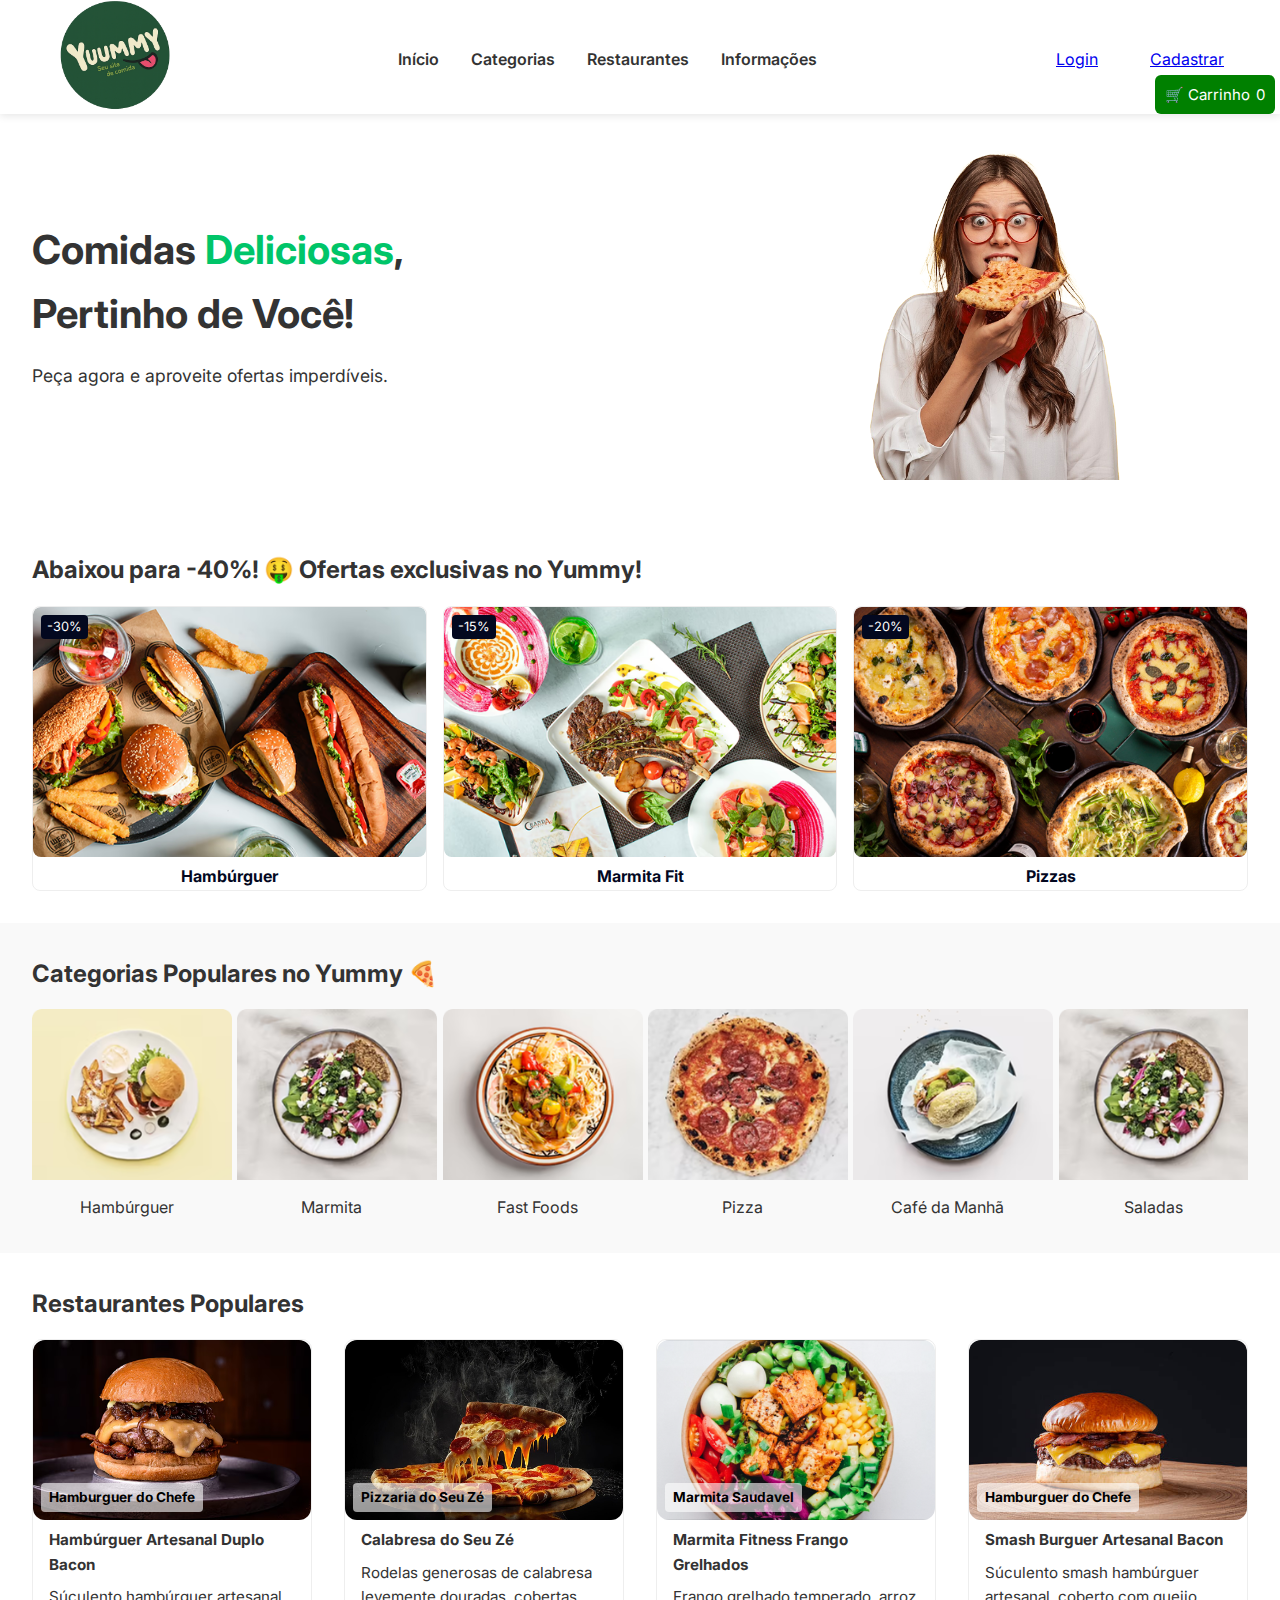
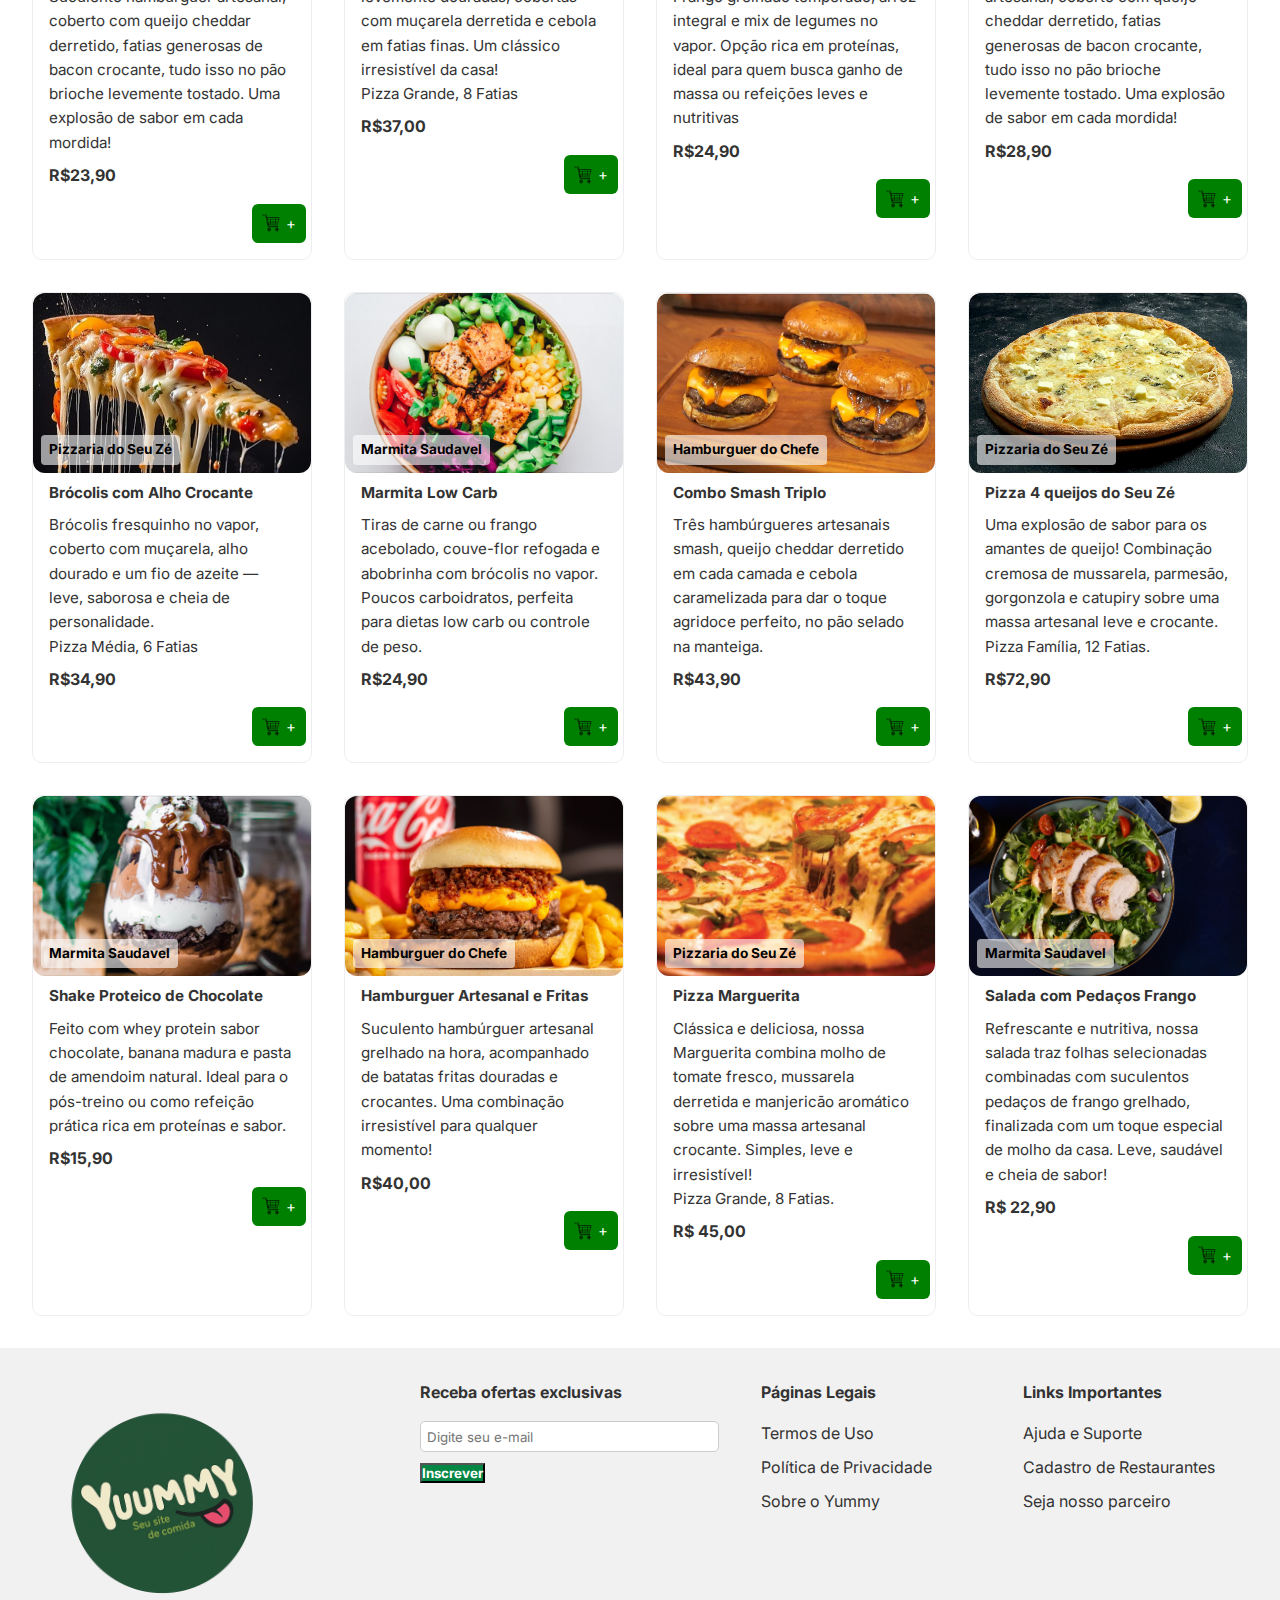
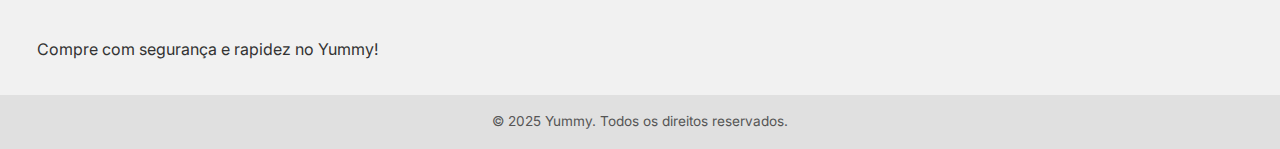
<file: Front A3/index.html>
<!DOCTYPE html>
<html lang="pt-BR">
<head>
  <meta charset="UTF-8">
  <meta name="viewport" content="width=device-width, initial-scale=1.0">
  <title>Yummy - Delivery</title>
  <link rel="stylesheet" href="style.css">
  <script src="script.js" defer></script>
  <link href="https://fonts.googleapis.com/css2?family=Inter:wght@400;600;700&display=swap" rel="stylesheet">
</head>
<body>
  <header>
    <div class="container">
      <div class="logo">
        <img src="img/logo.png" alt="Yummy Logo">
      </div>
      <nav>
        <ul>
          <li><a href="#inicio">Início</a></li>
          <li><a href="#categorias">Categorias</a></li>
          <li><a href="#restaurantes">Restaurantes</a></li>
          <li><a href="#informacoes">Informações</a></li>
        </ul>
      </nav>

      <div class="header-actions">
        <a href="formularios/login/index.html" class="btn login">Login</a>
       <a href="formularios/cadastro/index.html" class="btn cadastro">Cadastrar</a>
      </div>
    </div>

    <div class="header-actions">
      <button class="btn-carrinho" onclick="abrirCarrinho()">
        🛒 Carrinho <span id="contador-carrinho">0</span>
      </button>
    </div>
  </div>
</header>

  </header>

  <section class="hero" id="inicio">
    <div class="hero-content">
      <h1>Comidas <span class="highlight">Deliciosas</span>, <br>Pertinho de Você!</h1>
      <p>Peça agora e aproveite ofertas imperdíveis.</p>
      
    </div>
    <div class="hero-img">
      <img src="img/hero1.png" alt="Pessoa comendo pizza">
    </div>
  </section>

  <section class="ofertas">
    <h2>Abaixou para -40%! 🤑 Ofertas exclusivas no Yummy!</h2>
    <div class="carrossel">
      <div class="oferta">
        <img src="img/hamburguer.jpg" alt="Hambúrguer">
        <div class="tag">-30%</div>
        <p class ="titulo-oferta">Hambúrguer</p>
      </div>

      <div class="oferta">
        <img src="img/marmita.jpg" alt="Marmita Fit">
        <div class="tag">-15%</div>
        <p class = "titulo-oferta">Marmita Fit</p>
      </div>
      <div class="oferta">
        <img src="img/sabores-pizza.jpg" alt="Pizza">
        <div class="tag">-20%</div>
        <p class = "titulo-oferta">Pizzas</p>
      </div>
    </div>
  </section>

  <section class="categorias" id="categorias">
    <h2>Categorias Populares no Yummy 🍕</h2>
    <div class="categorias-grid">
      <div class="categoria"><img src="img/hamburguer-icon.png" alt="Hambúrguer"><p>Hambúrguer</p></div>
      <div class="categoria"><img src="img/marmita-icon.png" alt="Marmita"><p>Marmita</p></div>
      <div class="categoria"><img src="img/fastfoods-icon.png" alt="FastFoods"><p>Fast Foods</p></div>
      <div class="categoria"><img src="img/pizza-icon.png" alt="Pizza"><p>Pizza</p></div>
      <div class="categoria"><img src="img/cafe-icon.png" alt="Café da Manhã"><p>Café da Manhã</p></div>
      <div class="categoria"><img src="img/saladas-icon.png" alt="Saladas"><p>Saladas</p></div>
    </div>
  </section>
  
  <div id="carrinhoAba" class="carrinho-lateral">
    <button id="fecharCarrinho" class="btn">X</button>
    <h3>Seu Carrinho</h3>
    <ul id="itensCarrinho"></ul>
    <p class="entrega-msg">Taxa de entrega: R$ 5,00</p>
    <p><strong>Total:</strong> R$ <span id="totalCarrinho">0.00</span></p>
  
  </div>

  <section class="restaurantes" id="restaurantes">
    <h2>Restaurantes Populares</h2>
    <div class="restaurantes-grid">

      <div class="card">
        <div class="card-img">
          <img src="img/chefe-burger.jpg" alt="Hamburguer do Chefe">
          <div class="card-nome">
            <a href="restaurantes/Hamburgueria do Chefe/" target="_blank">Hamburguer do Chefe</a>
          </div>
        </div>
        <p><strong>Hambúrguer Artesanal Duplo Bacon</strong></p>
        <p>Súculento hambúrguer artesanal, coberto com queijo cheddar derretido,
           fatias generosas de bacon crocante, tudo isso no pão brioche levemente tostado. 
           Uma explosão de sabor em cada mordida!</p>
        <span class="preco">R$23,90</span>
        <button class="btn-carrinho" onclick="adicionarAoCarrinho('Hambúrguer Artesanal Duplo Bacon', 23.90)"class="btn-carrinho">
        <img src="img/cart.png" alt="Icone Carrinho" /> + 
      </div>
      
      <div class="card">
        <div class="card-img">
          <img src="img/pizzaria-do-ze-calabresa.jpg" alt="Pizza do Zé">
          <div class="card-nome">
            <a href="restaurantes/PizzariaDoSeuZe/" target="_blank">Pizzaria do Seu Zé</a>
          </div>
        </div>
        <p><strong>Calabresa do Seu Zé</strong></p>
        <p>Rodelas generosas de calabresa levemente douradas, cobertas com muçarela derretida 
          e cebola em fatias finas. Um clássico irresistível da casa! 
          <br>Pizza Grande, 8 Fatias</p>
        <span class="preco">R$37,00</span>
        <button onclick="adicionarAoCarrinho('Calabresa do Seu Zé', 31.00)" class="btn-carrinho">
        <img src="img/cart.png" alt="Icone Carrinho" /> + 
      </div>

      <div class="card">
        <div class="card-img">
          <img src="img/marmita-fit.jpg" alt="Marmita Fit">
          <div class="card-nome">
            <a href="restaurantes/marmita-saudavel.html" target="_blank">Marmita Saudavel</a> 
          </div>
        </div>
        <p><strong>Marmita Fitness Frango Grelhados</strong></p>
        <p>Frango grelhado temperado, arroz integral e mix de legumes no vapor.
            Opção rica em proteínas, ideal para quem busca ganho de massa ou refeições leves e nutritivas</p>
        <span class="preco">R$24,90</span>
        <button onclick="adicionarAoCarrinho('Marmita Fitness Frango Grelhado', 24.90)" class="btn-carrinho">
        <img src="img/cart.png" alt="Icone Carrinho" /> + 
      </div>
   

     <div class="card">
        <div class="card-img">
          <img src="img/chefe-burguer-smash.jpg" alt="Hamburguer do Chefe">
          <div class="card-nome">
            <a href="restaurantes/chefe-burger.html" target="_blank">Hamburguer do Chefe</a>
          </div>
        </div>
        <p><strong>Smash Burguer Artesanal Bacon</strong></p>
        <p>Súculento smash hambúrguer artesanal, coberto com queijo cheddar derretido,
           fatias generosas de bacon crocante, tudo isso no pão brioche levemente tostado.
            Uma explosão de sabor em cada mordida!</p>
        <span class="preco">R$28,90</span>
        <button onclick="adicionarAoCarrinho('Smash Burguer Artesanal Bacon', 28.90)" class="btn-carrinho">
        <img src="img/cart.png" alt="Icone Carrinho" /> + 
      </div>

      <div class="card">
        <div class="card-img">
          <img src="img/pizzaria-do-ze-brocolis.jpg" alt="Pizza do Zé">
          <div class="card-nome">
            <a href="restaurantes/PizzariaDoSeuZe/" target="_blank">Pizzaria do Seu Zé</a>
          </div>
        </div>
        <p><strong>Brócolis com Alho Crocante</strong></p>
        <p>Brócolis fresquinho no vapor, coberto com muçarela, alho dourado e um fio de azeite — leve,
           saborosa e cheia de personalidade. <br>
          Pizza  Média, 6 Fatias</p>
        <span class="preco">R$34,90</span>
       <button onclick="adicionarAoCarrinho('Brócolis com Alho Crocante', 34.90)" class="btn-carrinho">
        <img src="img/cart.png" alt="Icone Carrinho" /> +
      </div>

      <div class="card">
        <div class="card-img">
          <img src="img/marmita-fit.jpg" alt="Marmita Fit">
          <div class="card-nome">
            <a href="restaurantes/marmita-saudavel.html" target="_blank">Marmita Saudavel</a> 
          </div>
        </div>
        <p><strong>Marmita Low Carb</strong></p>
        <p>Tiras de carne ou frango acebolado, couve-flor refogada e abobrinha com brócolis no vapor.
            Poucos carboidratos, perfeita para dietas low carb ou controle de peso.</p>
        <span class="preco">R$24,90</span>
        <button onclick="adicionarAoCarrinho('Marmita Low Carb', 24.90)" class="btn-carrinho">
        <img src="img/cart.png" alt="Icone Carrinho" /> + 
      </button>
      </div>
 
      <div class="card">
        <div class="card-img">
          <img src="img/chefe-burguer-trio.png" alt="Hamburgueria do Chefe">
          <div class="card-nome">
            <a href="restaurantes/chefe-burger.html" target="_blank">Hamburguer do Chefe</a>
          </div>
        </div>
        <p><strong>Combo Smash Triplo  </strong></p>
        <p>Três hambúrgueres artesanais smash, queijo cheddar derretido em cada camada e cebola caramelizada 
          para dar o toque agridoce perfeito, no pão selado na manteiga.</p>
        <span class="preco">R$43,90</span>
        <button onclick="adicionarAoCarrinho('Combo Smash Triplo', 43.90)" class="btn-carrinho">
        <img src="img/cart.png" alt="Icone Carrinho" /> + 
      </button>
      </div> 

      <div class="card">
        <div class="card-img">
          <img src="img/pizzaria-do-ze-4queijos.png" alt="Pizzaria do Seu Zé">
          <div class="card-nome">
            <a href="restaurantes/PizzariaDoSeuZe/" target="_blank">Pizzaria do Seu Zé</a>
          </div>
        </div>
        <p><strong>Pizza 4 queijos do Seu Zé </strong></p>
        <p>Uma explosão de sabor para os amantes de queijo! Combinação cremosa de mussarela, parmesão, gorgonzola 
          e catupiry sobre uma massa artesanal leve e crocante. <br>
          Pizza Família, 12 Fatias.</p>
        <span class="preco">R$72,90</span>
        <button onclick="adicionarAoCarrinho('Pizza 4 queijos do Seu Zé', 72.90)" class="btn-carrinho">
        <img src="img/cart.png" alt="Icone Carrinho" /> +
      </button>
      </div> 

      <div class="card">
        <div class="card-img">
          <img src="img/marmita-fit-shake.png" alt="Marmita Fit">
          <div class="card-nome">
            <a href="restaurantes/marmita-saudavel.html" target="_blank">Marmita Saudavel</a> 
          </div>
        </div>
        <p><strong>Shake Proteico de Chocolate </strong></p>
        <p>Feito com whey protein sabor chocolate, banana madura e pasta de amendoim natural.
          Ideal para o pós-treino ou como refeição prática rica em proteínas e sabor.</p>
        <span class="preco">R$15,90</span>
        <button onclick="adicionarAoCarrinho('Shake Proteico de Chocolate', 15.90)" class="btn-carrinho">
        <img src="img/cart.png" alt="Icone Carrinho" /> + 
      </button>
      </div> 

      <div class="card">
        <div class="card-img">
          <img src="img/chefe-burguer-combo.webp" alt="Hamburguer Artesanal e Fritas">
          <div class="card-nome">
            <a href="restaurantes/chefe-burger.html" target="_blank">Hamburguer do Chefe</a>
          </div>
        </div>
        <p><strong>Hamburguer Artesanal e Fritas</strong></p>
        <p>Suculento hambúrguer artesanal grelhado na hora, acompanhado de batatas fritas douradas e crocantes. 
          Uma combinação irresistível para qualquer momento!</p>
        <span class="preco">R$40,00</span>
        <button onclick="adicionarAoCarrinho('Hamburguer Artesanal e Fritas', 40.00)" class="btn-carrinho">
        <img src="img/cart.png" alt="Icone Carrinho" /> + 
      </button>
      </div> 

      <div class="card">
        <div class="card-img">
          <img src="img/pizzaria-do-ze-marguerita.jpg" alt="Pizza Marguerita">
          <div class="card-nome">
            <a href="restaurantes/PizzariaDoSeuZe/" target="_blank">Pizzaria do Seu Zé</a>
          </div>
        </div>
        <p><strong>Pizza Marguerita</strong></p>
        <p>Clássica e deliciosa, nossa Marguerita combina molho de tomate fresco, mussarela derretida 
          e manjericão aromático sobre uma massa artesanal crocante. Simples, leve e irresistível! <br>
          Pizza Grande, 8 Fatias.</p>
        <span class="preco">R$ 45,00</span>
        <button onclick="adicionarAoCarrinho('Pizza Marguerita', 45.00)" class="btn-carrinho">
        <img src="img/cart.png" alt="Icone Carrinho" /> + 
      </button>
      </div> 

      <div class="card">
        <div class="card-img">
          <img src="img/marmita-fit-salada.png" alt="Pizza Marguerita">
          <div class="card-nome">
            <a href="restaurantes/marmita-saudavel.html" target="_blank">Marmita Saudavel</a> 
          </div>
        </div>
        <p><strong>Salada com Pedaços Frango</strong></p>
        <p>Refrescante e nutritiva, nossa salada traz folhas selecionadas combinadas com suculentos pedaços
           de frango grelhado, finalizada com um toque especial de molho da casa. Leve, saudável e cheia de sabor!</p>
        <span class="preco">R$ 22,90</span>
        <button onclick="adicionarAoCarrinho('Hamburguer Artesanal e Fritas', 22.90)" class="btn-carrinho">
        <img src="img/cart.png" alt="Icone Carrinho" /> + 
      </button>
      </div> 

  </section>
 
</div>

  <footer class="footer" id="informacoes">
    <div class="footer-col">
      <img src="img/logo.png" alt="Yummy Logo">
      <p>Compre com segurança e rapidez no Yummy!</p>
    </div>
    <div class="footer-col">
      <h4>Receba ofertas exclusivas</h4>
      <input type="email" placeholder="Digite seu e-mail">
      <button class="btn verde" onclick="inscreverNewsletter()">Inscrever</button>
    </div>
    <div class="footer-col">
      <h4>Páginas Legais</h4>
      <ul>
        <li><a href="#">Termos de Uso</a></li>
        <li><a href="#">Política de Privacidade</a></li>
        <li><a href="#">Sobre o Yummy</a></li>
      </ul>
    </div>
    <div class="footer-col">
      <h4>Links Importantes</h4>
      <ul>
        <li><a href="#">Ajuda e Suporte</a></li>
        <li><a href="#">Cadastro de Restaurantes</a></li>
        <li><a href="#">Seja nosso parceiro</a></li>
      </ul>
    </div>
  </footer>

  <div class="bottom-bar">
    &copy; 2025 Yummy. Todos os direitos reservados.
  </div>

  <script src="script.js"></script>
</body>
</html>
</file>
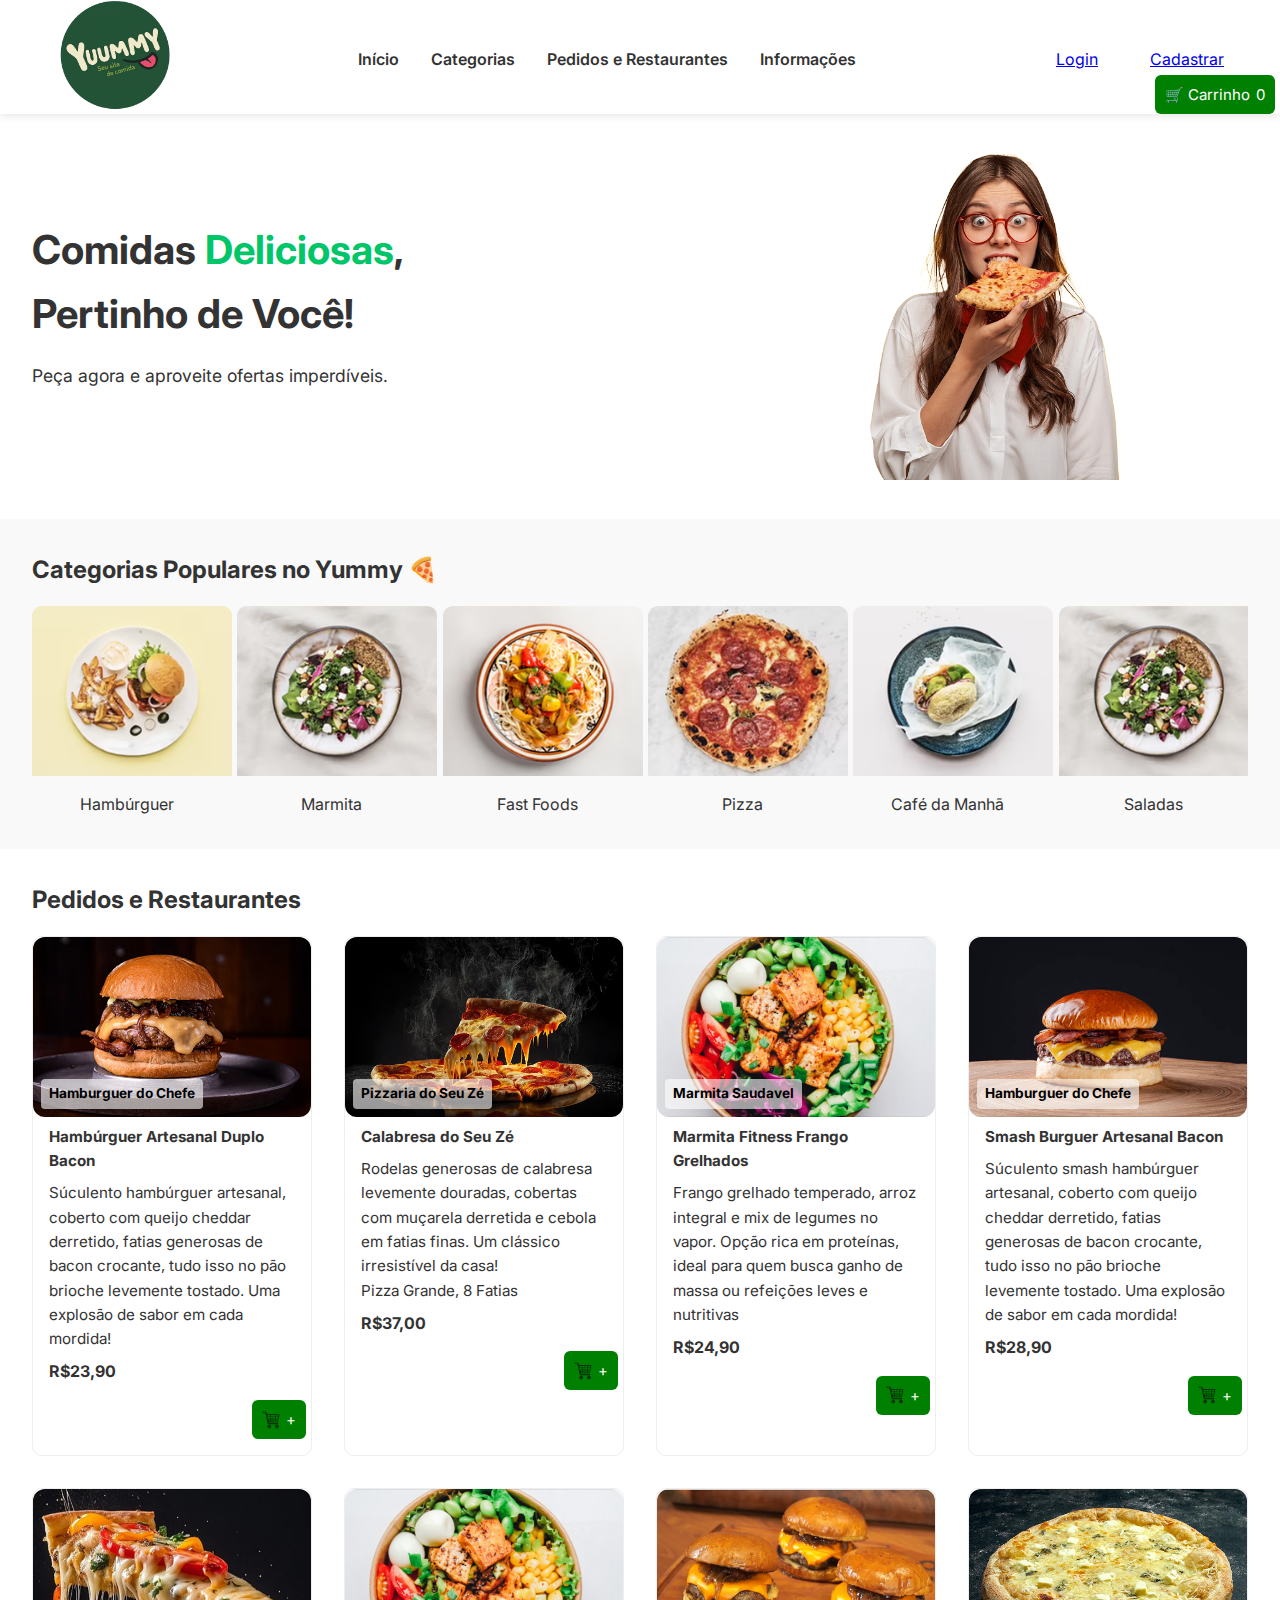
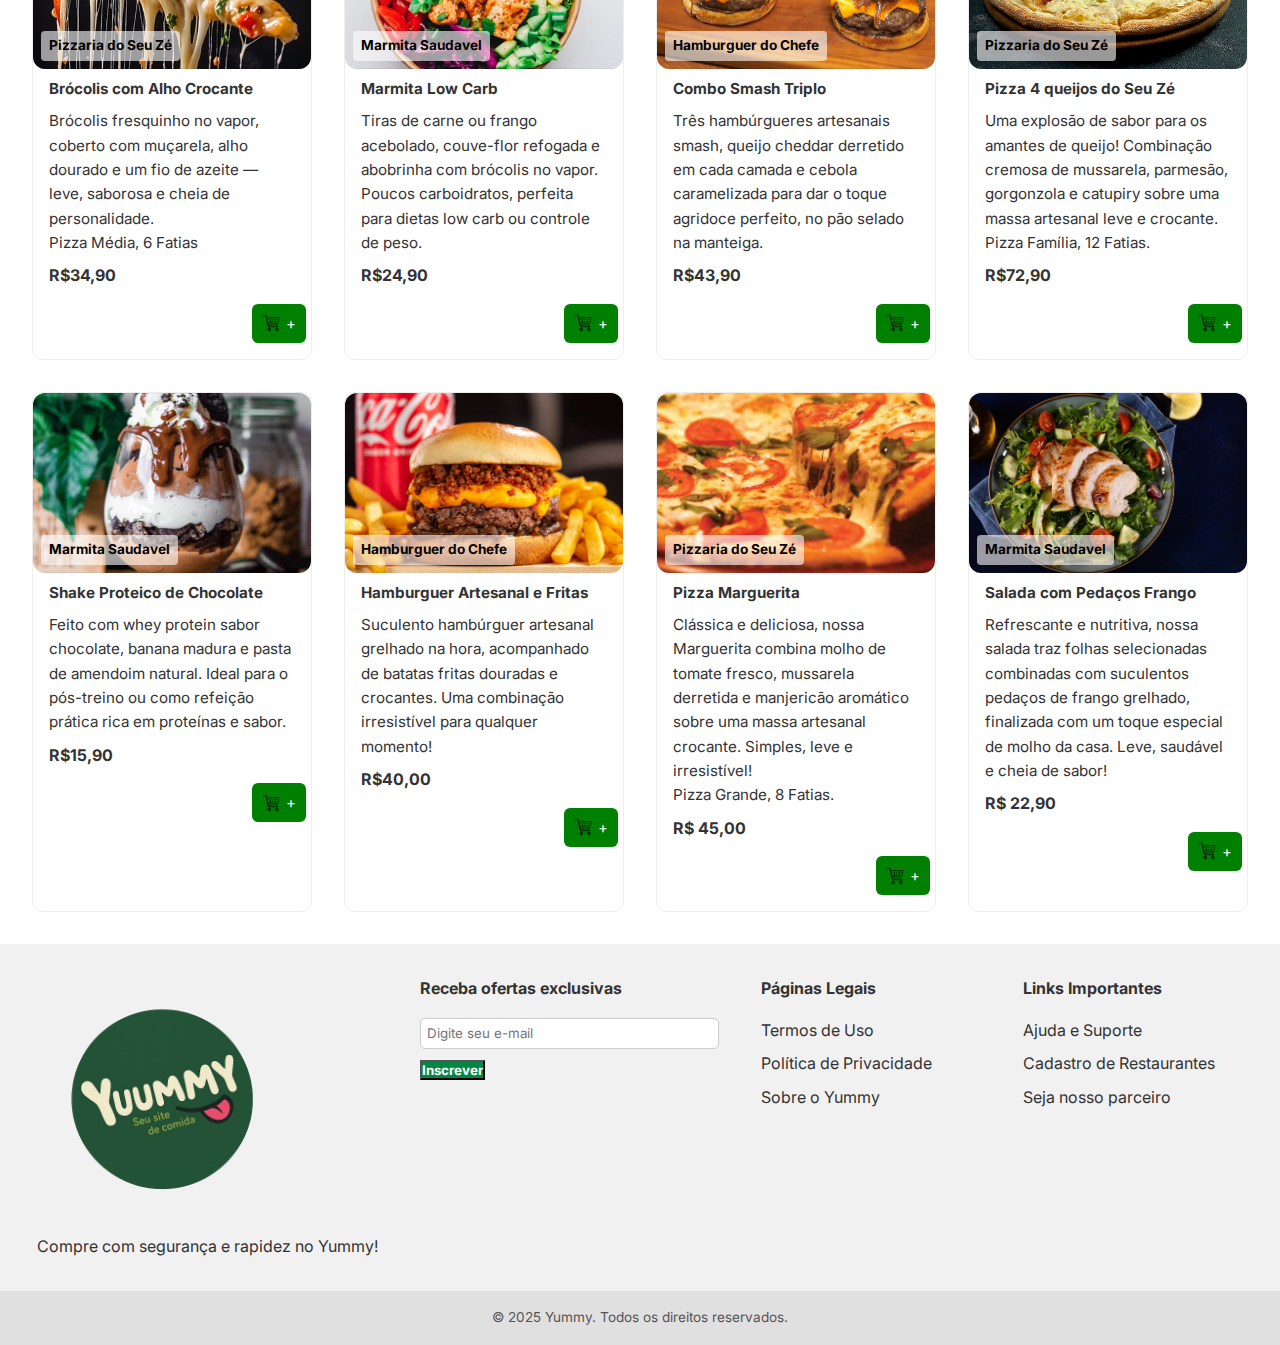
<file: src/index.html>
<!DOCTYPE html>
<html lang="pt-BR">
<head>
  <meta charset="UTF-8">
  <meta name="viewport" content="width=device-width, initial-scale=1.0">
  <title>Yummy - Delivery</title>
  <link rel="stylesheet" href="style.css">
  <script src="script.js" defer></script>
  <link href="https://fonts.googleapis.com/css2?family=Inter:wght@400;600;700&display=swap" rel="stylesheet">
</head>
<body>
  <header>
    <div class="container">
      <div class="logo">
        <img src="img/logo.png" alt="Yummy Logo">
      </div>
      <nav>
        <ul>
          <li><a href="#inicio">Início</a></li>
          <li><a href="#categorias">Categorias</a></li>
          <li><a href="#restaurantes">Pedidos e Restaurantes</a></li>
          <li><a href="#informacoes">Informações</a></li>
        </ul>
      </nav>

      <div class="header-actions">
        <a href="formularios/login/index.html" class="btn login">Login</a>
       <a href="formularios/cadastro/index.html" class="btn cadastro">Cadastrar</a>
      </div>
    </div>

    <div class="header-actions">
      <button class="btn-carrinho" onclick="abrirCarrinho()">
        🛒 Carrinho <span id="contador-carrinho">0</span>
      </button>
    </div>
  </div>
</header>

  </header>

  <section class="hero" id="inicio">
    <div class="hero-content">
      <h1>Comidas <span class="highlight">Deliciosas</span>, <br>Pertinho de Você!</h1>
      <p>Peça agora e aproveite ofertas imperdíveis.</p>
      
    </div>
    <div class="hero-img">
      <img src="img/hero1.png" alt="Pessoa comendo pizza">
    </div>
  </section>


  <section class="categorias" id="categorias">
    <h2>Categorias Populares no Yummy 🍕</h2>
    <div class="categorias-grid">
      <div class="categoria"><img src="img/hamburguer-icon.png" alt="Hambúrguer"><p>Hambúrguer</p></div>
      <div class="categoria"><img src="img/marmita-icon.png" alt="Marmita"><p>Marmita</p></div>
      <div class="categoria"><img src="img/fastfoods-icon.png" alt="FastFoods"><p>Fast Foods</p></div>
      <div class="categoria"><img src="img/pizza-icon.png" alt="Pizza"><p>Pizza</p></div>
      <div class="categoria"><img src="img/cafe-icon.png" alt="Café da Manhã"><p>Café da Manhã</p></div>
      <div class="categoria"><img src="img/saladas-icon.png" alt="Saladas"><p>Saladas</p></div>
    </div>
  </section>
  
  <div id="carrinhoAba" class="carrinho-lateral">
    <button id="fecharCarrinho" class="btn">X</button>
    <h3>Seu Carrinho</h3>
    <ul id="itensCarrinho"></ul>
    <p class="entrega-msg">Taxa de entrega: R$ 5,00</p>
    <p><strong>Total:</strong> R$ <span id="totalCarrinho">0.00</span></p>
    <button class="btn-ir-pagamento" onclick="irParaPagamento()">
  Próximo<img src="img/seta.png" alt="Seta" style="width: 18px; margin-left: 8px;">
</button>
  </div>

  <section class="restaurantes" id="restaurantes">
    <h2>Pedidos e Restaurantes</h2>
    <div class="restaurantes-grid">

      <div class="card">
        <div class="card-img">
          <img src="img/chefe-burger.jpg" alt="Hamburguer do Chefe">
          <div class="card-nome">
            <a href="restaurantes/HamburgueriaDoChefe/index.html" target="_blank">Hamburguer do Chefe</a>
          </div>
        </div>
        <p><strong>Hambúrguer Artesanal Duplo Bacon</strong></p>
        <p>Súculento hambúrguer artesanal, coberto com queijo cheddar derretido,
           fatias generosas de bacon crocante, tudo isso no pão brioche levemente tostado. 
           Uma explosão de sabor em cada mordida!</p>
        <span class="preco">R$23,90</span>
        <button class="btn-carrinho" onclick="adicionarAoCarrinho('Hambúrguer Artesanal Duplo Bacon', 23.90)"class="btn-carrinho">
        <img src="img/cart.png" alt="Icone Carrinho" /> + 
      </div>
      
      <div class="card">
        <div class="card-img">
          <img src="img/pizzaria-do-ze-calabresa.jpg" alt="Pizza do Zé">
          <div class="card-nome">
            <a href="restaurantes/PizzariaDoSeuZe/" target="_blank">Pizzaria do Seu Zé</a>
          </div>
        </div>
        <p><strong>Calabresa do Seu Zé</strong></p>
        <p>Rodelas generosas de calabresa levemente douradas, cobertas com muçarela derretida 
          e cebola em fatias finas. Um clássico irresistível da casa! 
          <br>Pizza Grande, 8 Fatias</p>
        <span class="preco">R$37,00</span>
        <button onclick="adicionarAoCarrinho('Calabresa do Seu Zé', 31.00)" class="btn-carrinho">
        <img src="img/cart.png" alt="Icone Carrinho" /> + 
      </div>

      <div class="card">
        <div class="card-img">
          <img src="img/marmita-fit.jpg" alt="Marmita Fit">
          <div class="card-nome">
            <a href="restaurantes/MarmitaSaudável/index.html" target="_blank">Marmita Saudavel</a> 
          </div>
        </div>
        <p><strong>Marmita Fitness Frango Grelhados</strong></p>
        <p>Frango grelhado temperado, arroz integral e mix de legumes no vapor.
            Opção rica em proteínas, ideal para quem busca ganho de massa ou refeições leves e nutritivas</p>
        <span class="preco">R$24,90</span>
        <button onclick="adicionarAoCarrinho('Marmita Fitness Frango Grelhado', 24.90)" class="btn-carrinho">
        <img src="img/cart.png" alt="Icone Carrinho" /> + 
      </div>
   

     <div class="card">
        <div class="card-img">
          <img src="img/chefe-burguer-smash.jpg" alt="Hamburguer do Chefe">
          <div class="card-nome">
            <a href="restaurantes/HamburgueriaDoChefe/index.html" target="_blank">Hamburguer do Chefe</a>
          </div>
        </div>
        <p><strong>Smash Burguer Artesanal Bacon</strong></p>
        <p>Súculento smash hambúrguer artesanal, coberto com queijo cheddar derretido,
           fatias generosas de bacon crocante, tudo isso no pão brioche levemente tostado.
            Uma explosão de sabor em cada mordida!</p>
        <span class="preco">R$28,90</span>
        <button onclick="adicionarAoCarrinho('Smash Burguer Artesanal Bacon', 28.90)" class="btn-carrinho">
        <img src="img/cart.png" alt="Icone Carrinho" /> + 
      </div>

      <div class="card">
        <div class="card-img">
          <img src="img/pizzaria-do-ze-brocolis.jpg" alt="Pizza do Zé">
          <div class="card-nome">
            <a href="restaurantes/PizzariaDoSeuZe/" target="_blank">Pizzaria do Seu Zé</a>
          </div>
        </div>
        <p><strong>Brócolis com Alho Crocante</strong></p>
        <p>Brócolis fresquinho no vapor, coberto com muçarela, alho dourado e um fio de azeite — leve,
           saborosa e cheia de personalidade. <br>
          Pizza  Média, 6 Fatias</p>
        <span class="preco">R$34,90</span>
       <button onclick="adicionarAoCarrinho('Brócolis com Alho Crocante', 34.90)" class="btn-carrinho">
        <img src="img/cart.png" alt="Icone Carrinho" /> +
      </div>

      <div class="card">
        <div class="card-img">
          <img src="img/marmita-fit.jpg" alt="Marmita Fit">
          <div class="card-nome">
            <a href="restaurantes/MarmitaSaudável/index.html" target="_blank">Marmita Saudavel</a> 
          </div>
        </div>
        <p><strong>Marmita Low Carb</strong></p>
        <p>Tiras de carne ou frango acebolado, couve-flor refogada e abobrinha com brócolis no vapor.
            Poucos carboidratos, perfeita para dietas low carb ou controle de peso.</p>
        <span class="preco">R$24,90</span>
        <button onclick="adicionarAoCarrinho('Marmita Low Carb', 24.90)" class="btn-carrinho">
        <img src="img/cart.png" alt="Icone Carrinho" /> + 
      </button>
      </div>
 
      <div class="card">
        <div class="card-img">
          <img src="img/chefe-burguer-trio.png" alt="Hamburgueria do Chefe">
          <div class="card-nome">
            <a href="restaurantes/HamburgueriaDoChefe/index.html" target="_blank">Hamburguer do Chefe</a>
          </div>
        </div>
        <p><strong>Combo Smash Triplo  </strong></p>
        <p>Três hambúrgueres artesanais smash, queijo cheddar derretido em cada camada e cebola caramelizada 
          para dar o toque agridoce perfeito, no pão selado na manteiga.</p>
        <span class="preco">R$43,90</span>
        <button onclick="adicionarAoCarrinho('Combo Smash Triplo', 43.90)" class="btn-carrinho">
        <img src="img/cart.png" alt="Icone Carrinho" /> + 
      </button>
      </div> 

      <div class="card">
        <div class="card-img">
          <img src="img/pizzaria-do-ze-4queijos.png" alt="Pizzaria do Seu Zé">
          <div class="card-nome">
            <a href="restaurantes/PizzariaDoSeuZe/" target="_blank">Pizzaria do Seu Zé</a>
          </div>
        </div>
        <p><strong>Pizza 4 queijos do Seu Zé </strong></p>
        <p>Uma explosão de sabor para os amantes de queijo! Combinação cremosa de mussarela, parmesão, gorgonzola 
          e catupiry sobre uma massa artesanal leve e crocante. <br>
          Pizza Família, 12 Fatias.</p>
        <span class="preco">R$72,90</span>
        <button onclick="adicionarAoCarrinho('Pizza 4 queijos do Seu Zé', 72.90)" class="btn-carrinho">
        <img src="img/cart.png" alt="Icone Carrinho" /> +
      </button>
      </div> 

      <div class="card">
        <div class="card-img">
          <img src="img/marmita-fit-shake.png" alt="Marmita Fit">
          <div class="card-nome">
            <a href="restaurantes/MarmitaSaudável/index.html" target="_blank">Marmita Saudavel</a> 
          </div>
        </div>
        <p><strong>Shake Proteico de Chocolate </strong></p>
        <p>Feito com whey protein sabor chocolate, banana madura e pasta de amendoim natural.
          Ideal para o pós-treino ou como refeição prática rica em proteínas e sabor.</p>
        <span class="preco">R$15,90</span>
        <button onclick="adicionarAoCarrinho('Shake Proteico de Chocolate', 15.90)" class="btn-carrinho">
        <img src="img/cart.png" alt="Icone Carrinho" /> + 
      </button>
      </div> 

      <div class="card">
        <div class="card-img">
          <img src="img/chefe-burguer-combo.webp" alt="Hamburguer Artesanal e Fritas">
          <div class="card-nome">
            <a href="restaurantes/HamburgueriaDoChefe/index.html" target="_blank">Hamburguer do Chefe</a>
          </div>
        </div>
        <p><strong>Hamburguer Artesanal e Fritas</strong></p>
        <p>Suculento hambúrguer artesanal grelhado na hora, acompanhado de batatas fritas douradas e crocantes. 
          Uma combinação irresistível para qualquer momento!</p>
        <span class="preco">R$40,00</span>
        <button onclick="adicionarAoCarrinho('Hamburguer Artesanal e Fritas', 40.00)" class="btn-carrinho">
        <img src="img/cart.png" alt="Icone Carrinho" /> + 
      </button>
      </div> 

      <div class="card">
        <div class="card-img">
          <img src="img/pizzaria-do-ze-marguerita.jpg" alt="Pizza Marguerita">
          <div class="card-nome">
            <a href="restaurantes/PizzariaDoSeuZe/" target="_blank">Pizzaria do Seu Zé</a>
          </div>
        </div>
        <p><strong>Pizza Marguerita</strong></p>
        <p>Clássica e deliciosa, nossa Marguerita combina molho de tomate fresco, mussarela derretida 
          e manjericão aromático sobre uma massa artesanal crocante. Simples, leve e irresistível! <br>
          Pizza Grande, 8 Fatias.</p>
        <span class="preco">R$ 45,00</span>
        <button onclick="adicionarAoCarrinho('Pizza Marguerita', 45.00)" class="btn-carrinho">
        <img src="img/cart.png" alt="Icone Carrinho" /> + 
      </button>
      </div> 

      <div class="card">
        <div class="card-img">
          <img src="img/marmita-fit-salada.png" alt="Pizza Marguerita">
          <div class="card-nome">
            <a href="restaurantes/MarmitaSaudável/index.html" target="_blank">Marmita Saudavel</a> 
          </div>
        </div>
        <p><strong>Salada com Pedaços Frango</strong></p>
        <p>Refrescante e nutritiva, nossa salada traz folhas selecionadas combinadas com suculentos pedaços
           de frango grelhado, finalizada com um toque especial de molho da casa. Leve, saudável e cheia de sabor!</p>
        <span class="preco">R$ 22,90</span>
        <button onclick="adicionarAoCarrinho('Hamburguer Artesanal e Fritas', 22.90)" class="btn-carrinho">
        <img src="img/cart.png" alt="Icone Carrinho" /> + 
      </button>
      </div> 

  </section>
 
</div>

  <footer class="footer" id="informacoes">
    <div class="footer-col">
      <img src="img/logo.png" alt="Yummy Logo">
      <p>Compre com segurança e rapidez no Yummy!</p>
    </div>
    <div class="footer-col">
      <h4>Receba ofertas exclusivas</h4>
      <input type="email" placeholder="Digite seu e-mail">
      <button class="btn verde" onclick="inscreverNewsletter()">Inscrever</button>
    </div>
    <div class="footer-col">
      <h4>Páginas Legais</h4>
      <ul>
        <li><a href="#">Termos de Uso</a></li>
        <li><a href="#">Política de Privacidade</a></li>
        <li><a href="#">Sobre o Yummy</a></li>
      </ul>
    </div>
    <div class="footer-col">
      <h4>Links Importantes</h4>
      <ul>
        <li><a href="#">Ajuda e Suporte</a></li>
        <li><a href="#">Cadastro de Restaurantes</a></li>
        <li><a href="#">Seja nosso parceiro</a></li>
      </ul>
    </div>
  </footer>

  <div class="bottom-bar">
    &copy; 2025 Yummy. Todos os direitos reservados.
  </div>

  <script src="script.js"></script>
</body>
</html>
</file>
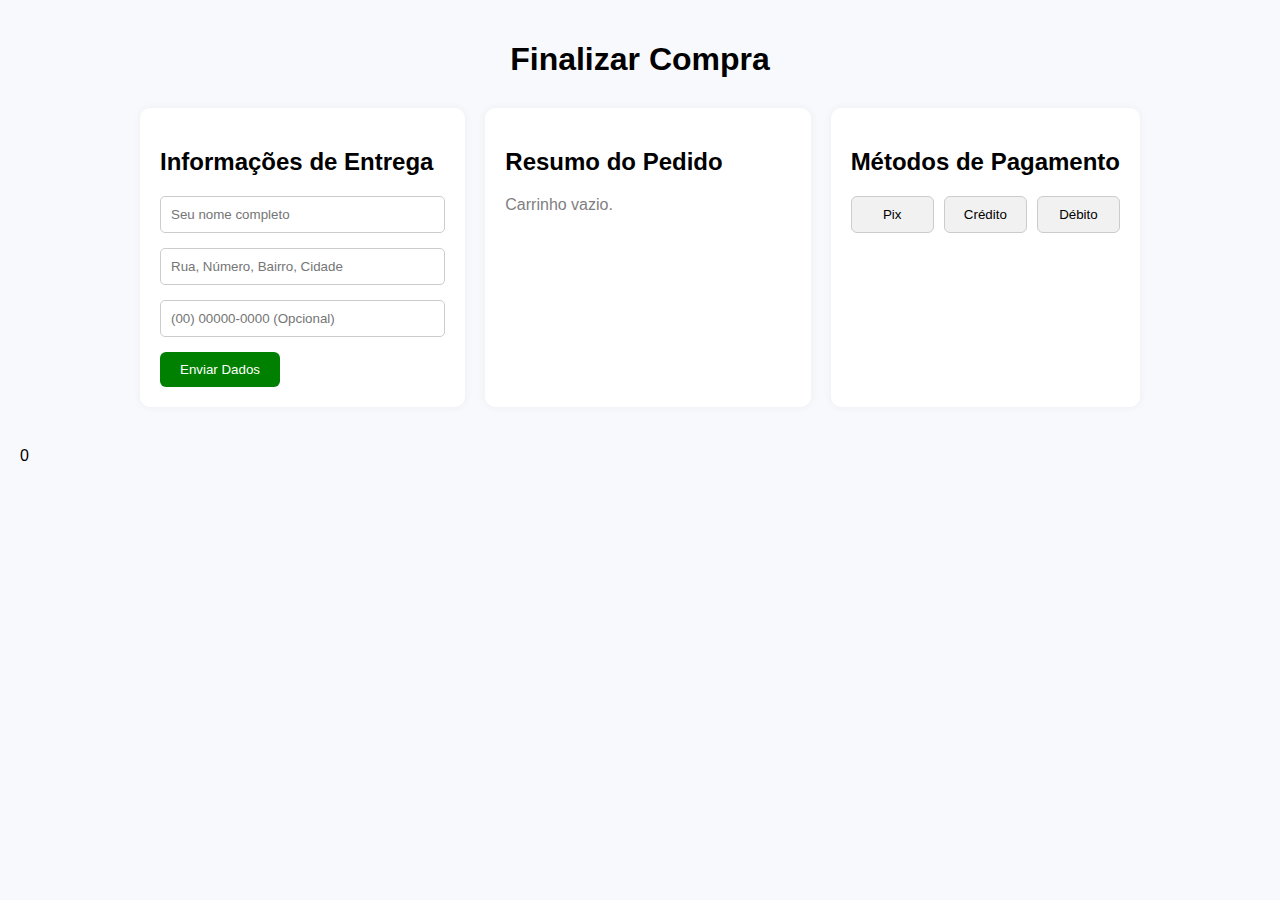
<file: src/Pagamento/index.html>
<!DOCTYPE html>
<html lang="pt-BR">
<head>
  <meta charset="UTF-8" />
  <meta name="viewport" content="width=device-width, initial-scale=1.0" />
  <title>Finalizar Compra</title>
  <link rel="stylesheet" href="style.css" />
  
</head>
<body>
  <main class="checkout-container">
    <h1>Finalizar Compra</h1>

    <div class="checkout-content">
      <!-- Informações de Entrega -->
      <section class="entrega">
        <h2>Informações de Entrega</h2>
        <input type="text" id="nome" placeholder="Seu nome completo" />
        <input type="text" id="endereco" placeholder="Rua, Número, Bairro, Cidade" />
        <input type="text" id="telefone" placeholder="(00) 00000-0000 (Opcional)" />
        <button class="btn-enviar" onclick="enviarDadosEntrega()">Enviar Dados</button>
      </section>

      <!-- Resumo do Pedido -->
      <aside class="resumo">
  <h2>Resumo do Pedido</h2>
  <div id="resumo-pedido"></div>
</aside>

    <!-- Método de Pagamento -->
    <section class="pagamento">
  <h2>Métodos de Pagamento</h2>
  <div class="opcoes">
    <button class="tab" onclick="mostrarPagamento('pix')">Pix</button>
    <button class="tab" onclick="mostrarPagamento('credito')">Crédito</button>
    <button class="tab" onclick="mostrarPagamento('debito')">Débito</button>
  </div>

  <!-- Pix -->
  <div class="pagamento-info" id="pix" style="display: none;">
  <img src="qrcode.png" class="qr" />
  <p><strong>Pague com Pix</strong><br>Escaneie o QR Code ou copie o código abaixo para pagar.</p>
  
  <input id="codigoPix" readonly value="00020126430014BR.GOV.BCB.PIX0114...">
  
  <button class="copiar" onclick="copiarCodigoPix()">Copiar Código Pix</button>
  <button class="btn-finalizar" onclick="finalizarPagamento()">Finalizar Pagamento</button>
</div>

  <!-- Cartão -->
  <div class="pagamento-info" id="credito" style="display: none;">
    <p><strong>Pague com Cartão de Crédito</strong></p>
    <input type="text" placeholder="Número do Cartão" />
    <input type="text" placeholder="Nome no Cartão" />
    <input type="text" placeholder="Validade (MM/AA)" />
    <input type="text" placeholder="CVV" />
    <button class="btn-finalizar" onclick="finalizarPagamento()">Finalizar Pagamento</button>
  </div>

  <!-- Débito -->
  <div class="pagamento-info" id="debito" style="display: none;">
    <p><strong>Pague com Cartão de Débito</strong></p>
    <input type="text" placeholder="Número do Cartão" />
    <input type="text" placeholder="Banco" />
    <input type="text" placeholder="Validade (MM/AA)" />
    <button class="btn-finalizar" onclick="finalizarPagamento()">Finalizar Pagamento</button>
  </div>
</section>
  </main>
  <script src="script.js"></script>
</body>
</html>
0
</file>
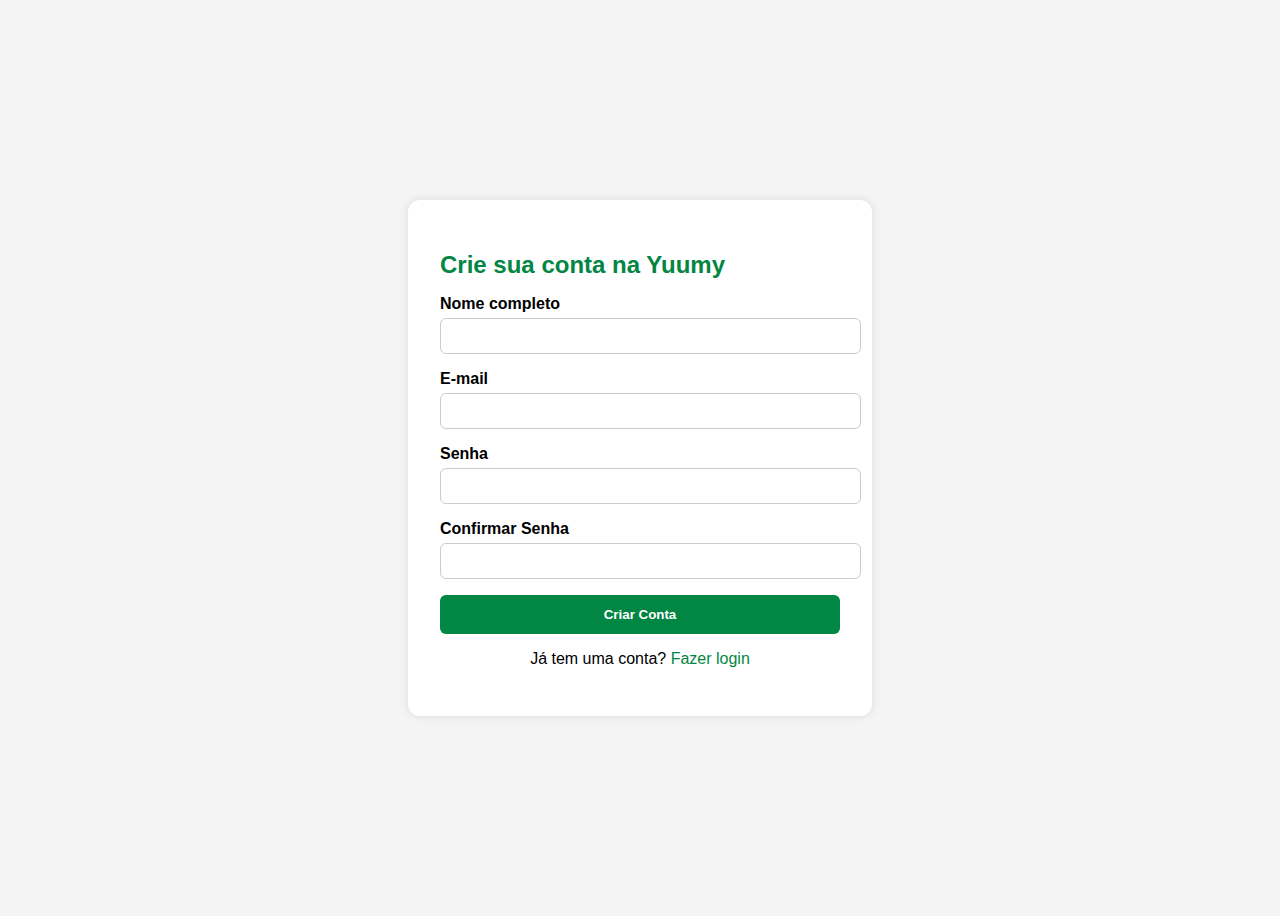
<file: Front A3/formularios/cadastro/index.html>
<!DOCTYPE html>
<html lang="pt-BR">
<head>
  <meta charset="UTF-8">
  <meta name="viewport" content="width=device-width, initial-scale=1.0">
  <title>Cadastro - Yummy</title>
  <link rel="stylesheet" href="style.css">
</head>
<body>
  <div class="form-box">
    <h2>Crie sua conta na Yuumy</h2>
    <form action="#">
      <label for="nome">Nome completo</label>
      <input type="text" id="nome" required>

      <label for="email">E-mail</label>
      <input type="email" id="email" required>

      <label for="senha">Senha</label>
      <input type="password" id="senha" required>

      <label for="confirmar">Confirmar Senha</label>
      <input type="password" id="confirmar" required>

      <button type="submit">Criar Conta</button>

      <div class="extra">
        <p>Já tem uma conta? <a href="/formularios/login/index.html">Fazer login</a></p>
      </div>
    </form>
  </div>
</body>
</html>
</file>
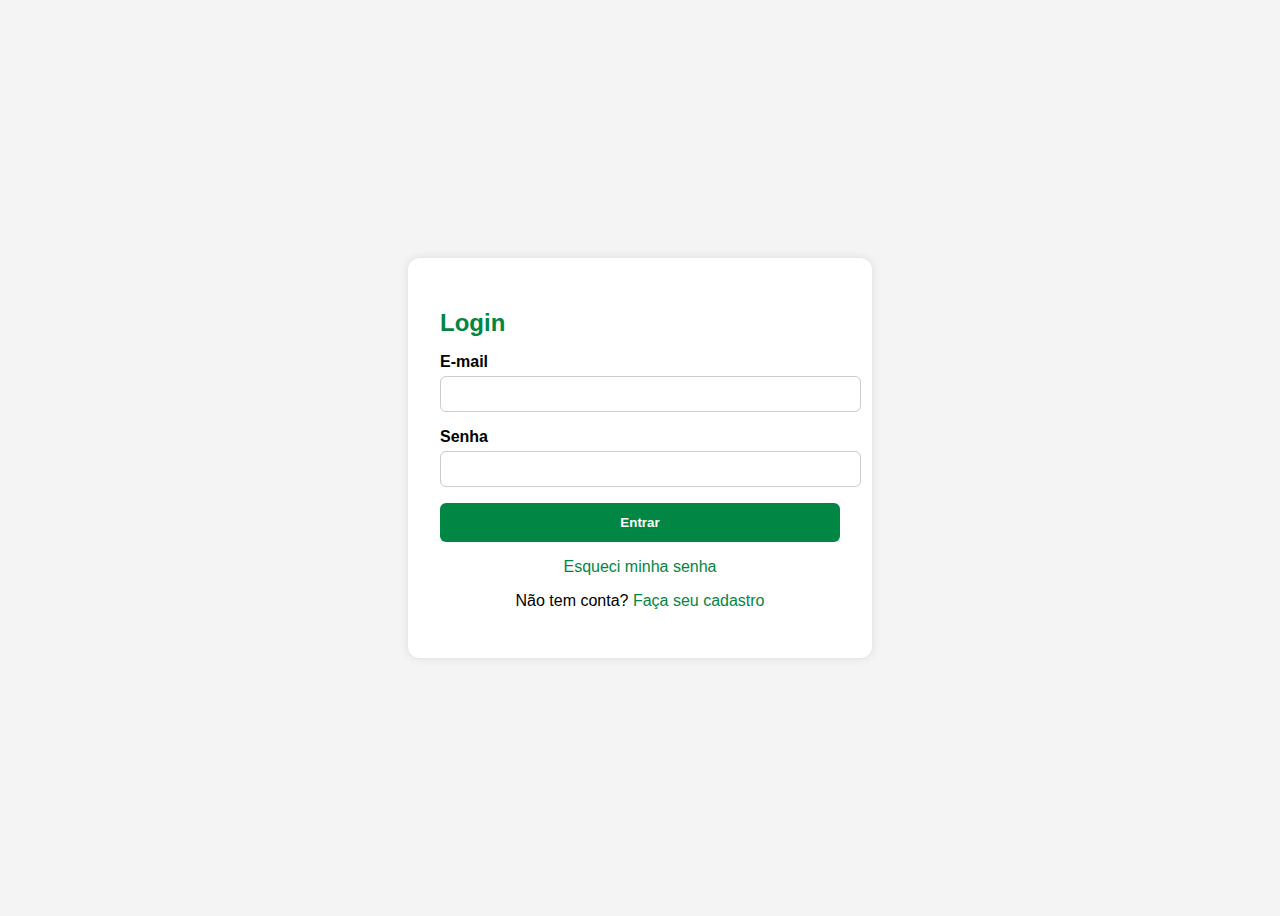
<file: Front A3/formularios/login/index.html>
<!DOCTYPE html>
<html lang="pt-BR">
<head>
  <meta charset="UTF-8">
  <meta name="viewport" content="width=device-width, initial-scale=1.0">
  <title>Login - Yummy</title>
  <link rel="stylesheet" href="style.css">
</head>
<body>
  <div class="form-box">
    <h2>Login</h2>
    <form action="#">
      <label for="email">E-mail</label>
      <input type="email" id="email" required>

      <label for="senha">Senha</label>
      <input type="password" id="senha" required>

      <button type="submit">Entrar</button>

      <div class="extra">
        <p><a href="#">Esqueci minha senha</a></p>
        <p>Não tem conta? <a href="/formularios/cadastro/index.html">Faça seu cadastro</a></p>
      </div>
    </form>
  </div>
</body>
</html>
</file>
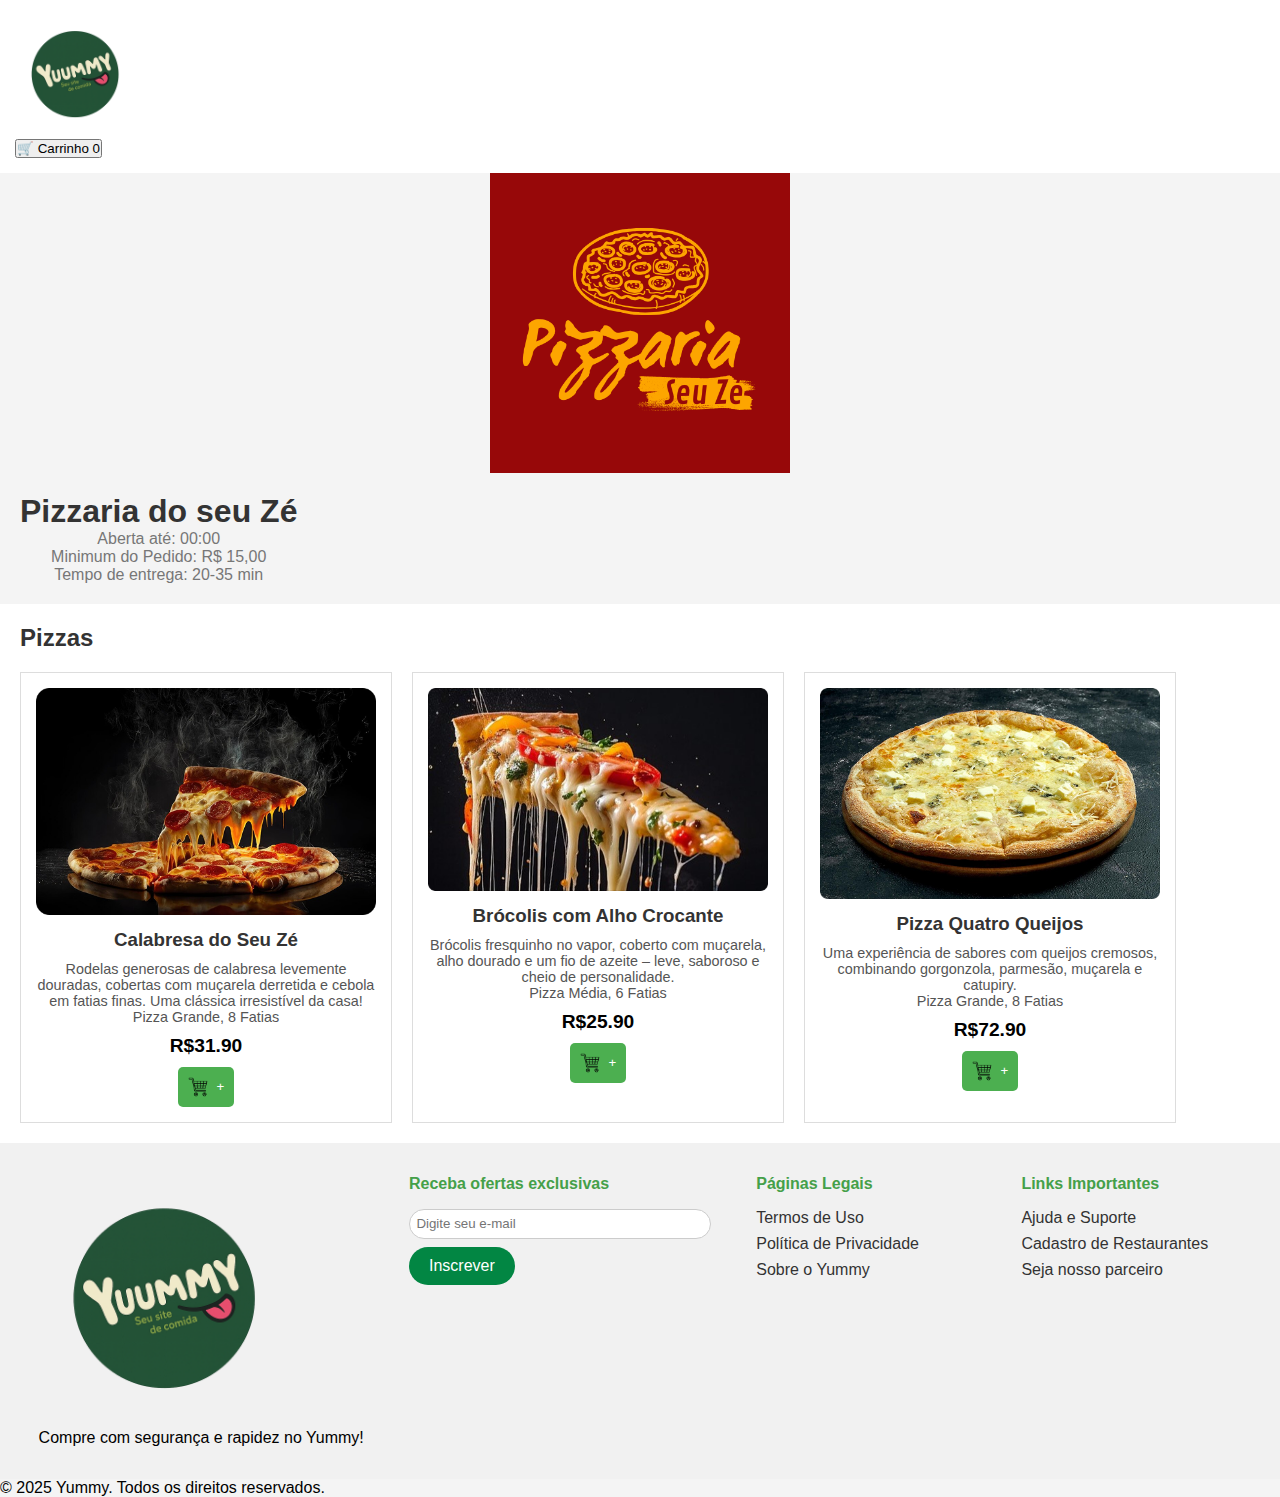
<file: Front A3/Restaurantes/PizzariaDoSeuZe/index.html>
<!DOCTYPE html>
<html lang="pt-BR">
<head>
  <meta charset="UTF-8">
  <meta name="viewport" content="width=device-width, initial-scale=1.0">
  <title>Pizzaria do Seu Zé | Yummy</title>
  <link rel="stylesheet" href="style.css">
</head>
<body>
  <header>
    <div class="header-container">
      <div class="logo">
        <img src="logo.png" alt="Yummy Logo">
      </div>
      <nav>
        <ul>
          <li><a href="#">Início</a></li>
          <li><a href="#">Ofertas especiais</a></li>
          <li><a href="#">Restaurantes</a></li>
          <li><a href="#">Informações</a></li>
        </ul>
      </nav>
      <div class="login-cadastro">
        <a href="#">Login</a>
        <a href="#">Cadastrar</a>
      </div>
    </div>

    <div class="header-actions">
      <button class="btn-carrinho" onclick="abrirCarrinho()">
        🛒 Carrinho <span id="contador-carrinho">0</span>
      </button>
    </div>
  </div>
  </header>

    <div id="carrinhoAba" class="carrinho-lateral">
    <button id="fecharCarrinho" class="btn">X</button>
    <h3>Seu Carrinho</h3>
    <ul id="itensCarrinho"></ul>
    <p class="entrega-msg">Taxa de entrega: R$ 5,00</p>
    <p><strong>Total:</strong> R$ <span id="totalCarrinho">0.00</span></p>
  </div>
  <main>
    
    <div class="restaurant-logo">
        <img src="logoZe.png" alt="Logo Pizzaria do Seu Zé">
      </div>

    <section class="restaurant-info">
      <div class="restaurant-details">
        <h1>Pizzaria do seu Zé</h1>
        <p>Aberta até: 00:00</p>
        <p>Minimum do Pedido: R$ 15,00</p>
        <p>Tempo de entrega: 20-35 min</p>
      </div>

    </section>

    <section class="menu">
      <h2>Pizzas</h2>
      <div class="menu-items">
        <div class="menu-item">
          <img src="pizzaria-do-ze-calabresa.jpg" alt="Pizza Calabresa">
          <h3>Calabresa do Seu Zé</h3>
          <p>Rodelas generosas de calabresa levemente douradas, cobertas com muçarela derretida e cebola em fatias finas. Uma clássica irresistível da casa!</p>
          <p>Pizza Grande, 8 Fatias</p>
          <span>R$31.90</span>
          <button onclick="adicionarAoCarrinho('Calabresa do Seu Zé', 31.90)" class="btn-carrinho">
            <img src="cart.png" alt="Icone Carrinho" /> + 
        </div>
        <div class="menu-item">
          <img src="pizzaria-do-ze-brocolis.jpg" alt="Pizza Brócolis">
          <h3>Brócolis com Alho Crocante</h3>
          <p>Brócolis fresquinho no vapor, coberto com muçarela, alho dourado e um fio de azeite – leve, saboroso e cheio de personalidade.</p>
          <p>Pizza Média, 6 Fatias</p>
          <span>R$25.90</span>
          <button onclick="adicionarAoCarrinho('Brócolis com Alho Crocante', 25.90)" class="btn-carrinho">
            <img src="cart.png" alt="Icone Carrinho" /> + 
        </div>
    
        <div class="menu-item">
          <img src="pizzaria-do-ze-4queijos.png" alt="Pizza Quatro Queijos">
          <h3>Pizza Quatro Queijos</h3>
          <p>Uma experiência de sabores com queijos cremosos, combinando gorgonzola, parmesão, muçarela e catupiry.</p>
          <p>Pizza Grande, 8 Fatias</p>
          <span>R$72.90</span>
          <button onclick="adicionarAoCarrinho('Pizzas Quatro Queijos', 72.90)" class="btn-carrinho">
            <img src="cart.png" alt="Icone Carrinho" /> + 
        </div>
      </div>
    </section>
  </main>
<footer class="footer" id="informacoes">
    <div class="footer-col">
      <img src="logo.png" alt="Yummy Logo">
      <p>Compre com segurança e rapidez no Yummy!</p>
    </div>
    <div class="footer-col">
      <h4>Receba ofertas exclusivas</h4>
      <input type="email" placeholder="Digite seu e-mail">
      <button class="btn verde" onclick="inscreverNewsletter()">Inscrever</button>
    </div>
    <div class="footer-col">
      <h4>Páginas Legais</h4>
      <ul>
        <li><a href="#">Termos de Uso</a></li>
        <li><a href="#">Política de Privacidade</a></li>
        <li><a href="#">Sobre o Yummy</a></li>
      </ul>
    </div>
    <div class="footer-col">
      <h4>Links Importantes</h4>
      <ul>
        <li><a href="#">Ajuda e Suporte</a></li>
        <li><a href="#">Cadastro de Restaurantes</a></li>
        <li><a href="#">Seja nosso parceiro</a></li>
      </ul>
    </div>
  </footer>

  <div class="bottom-bar">
    &copy; 2025 Yummy. Todos os direitos reservados.
  </div>

  <script src="script.js"></script>
</body>
</html>
</file>
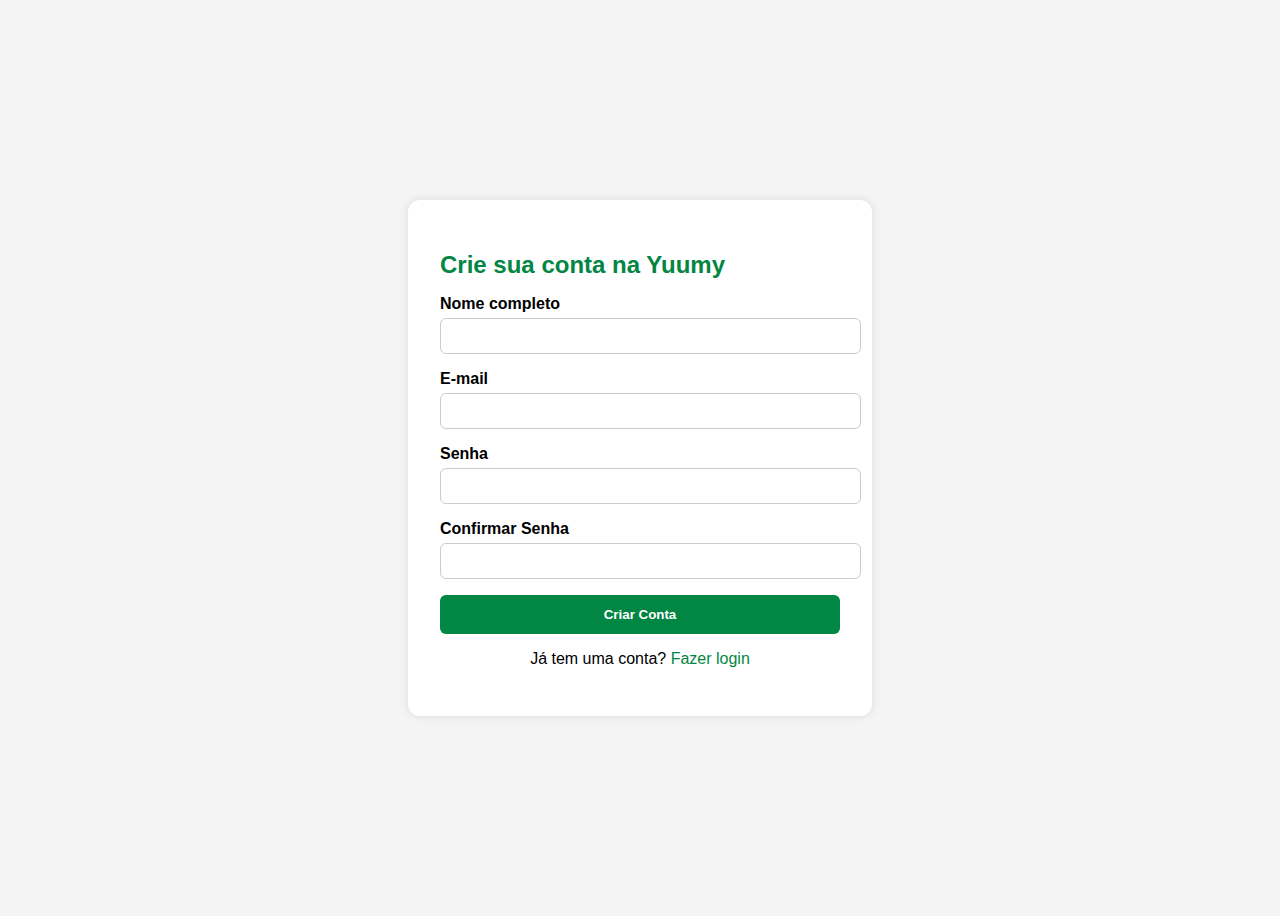
<file: src/formularios/cadastro/index.html>
<!DOCTYPE html>
<html lang="pt-BR">
<head>
  <meta charset="UTF-8">
  <meta name="viewport" content="width=device-width, initial-scale=1.0">
  <title>Cadastro - Yummy</title>
  <link rel="stylesheet" href="style.css">
</head>
<body>
  <div class="form-box">
    <h2>Crie sua conta na Yuumy</h2>
    <form action="#">
      <label for="nome">Nome completo</label>
      <input type="text" id="nome" required>

      <label for="email">E-mail</label>
      <input type="email" id="email" required>

      <label for="senha">Senha</label>
      <input type="password" id="senha" required>

      <label for="confirmar">Confirmar Senha</label>
      <input type="password" id="confirmar" required>

      <button type="submit">Criar Conta</button>

      <div class="extra">
        <p>Já tem uma conta? <a href="/formularios/login/index.html">Fazer login</a></p>
      </div>
    </form>
  </div>
  <script>
  const form = document.querySelector('form');

  form.addEventListener('submit', function (e) {
    e.preventDefault(); 

    const nome = document.getElementById('nome').value.trim();
    const email = document.getElementById('email').value.trim();
    const senha = document.getElementById('senha').value;
    const confirmar = document.getElementById('confirmar').value;

    if (!nome || !email || !senha || !confirmar) {
      alert('Preencha todos os campos!');
      return;
    }

    if (senha !== confirmar) {
      alert('As senhas não coincidem!');
      return;
    }

    alert('Conta criada com sucesso!');
    
  });
</script>
</body>
</html>
</file>
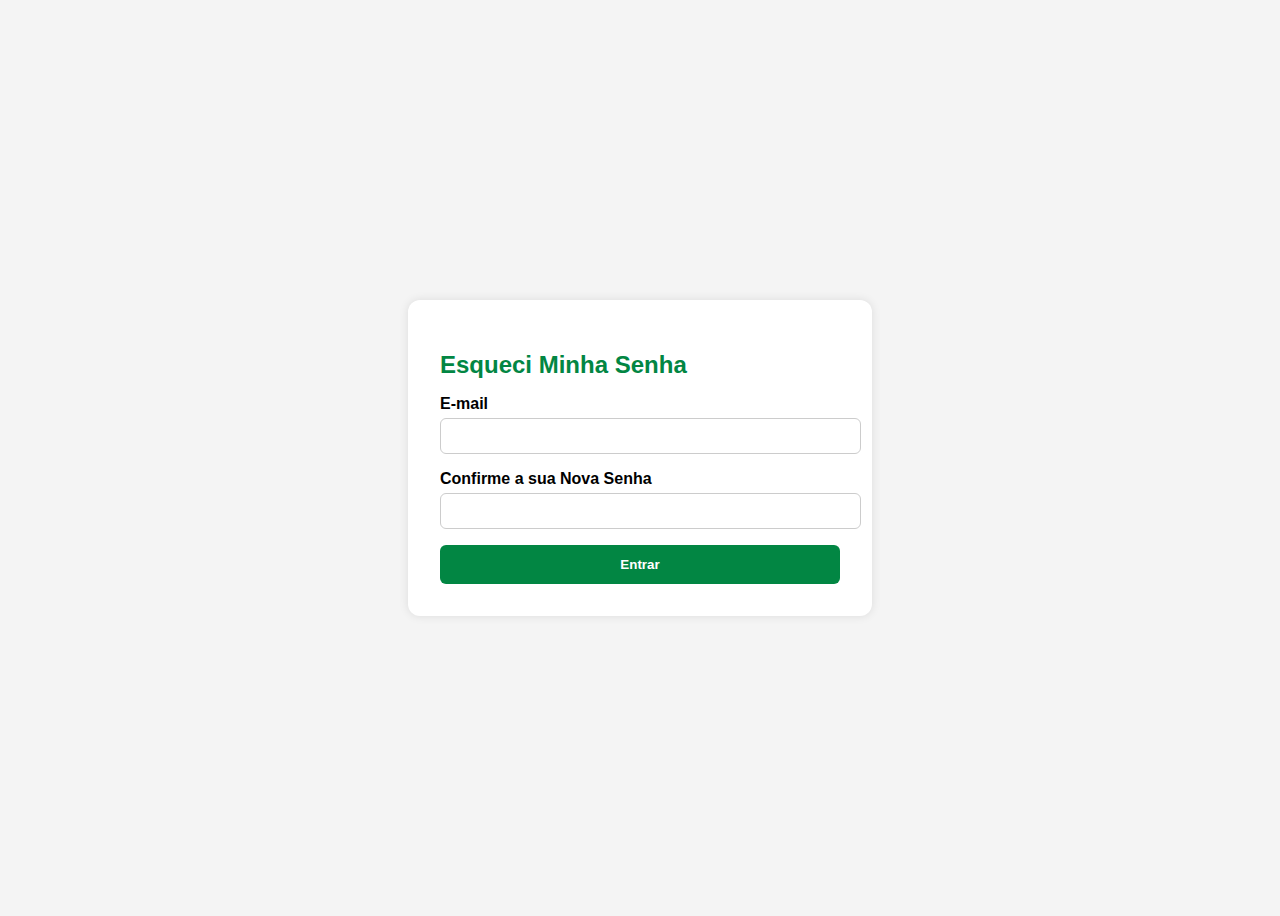
<file: src/formularios/Esqueci/index.html>
<!DOCTYPE html>
<html lang="pt-BR">
<head>
  <meta charset="UTF-8">
  <meta name="viewport" content="width=device-width, initial-scale=1.0">
  <title>Esqueci Minha Senha - Yummy</title>
  <link rel="stylesheet" href="style.css">
</head>
<body>
  <div class="form-box">
    <h2>Esqueci Minha Senha</h2>
      <form onsubmit="return loginRealizado()">
      <label for="email">E-mail</label>
      <input type="email" id="email" required>

      <label for="senha">Confirme a sua Nova Senha</label>
      <input type="password" id="senha" required>

      <button type="submit">Entrar</button>
      </div>
    </form>
  </div>
 <script>
  function loginRealizado() {
    const email = document.getElementById("email").value;
    const senha = document.getElementById("senha").value;

    if (email && senha) {
      alert("Login realizado com sucesso");
      window.location.href = "../../index.html"; // ajuste o caminho conforme sua estrutura
    } else {
      alert("Por favor, preencha todos os campos.");
    }

    return false; // impede envio real do formulário
  }
</script>
</body>
</html>
</file>
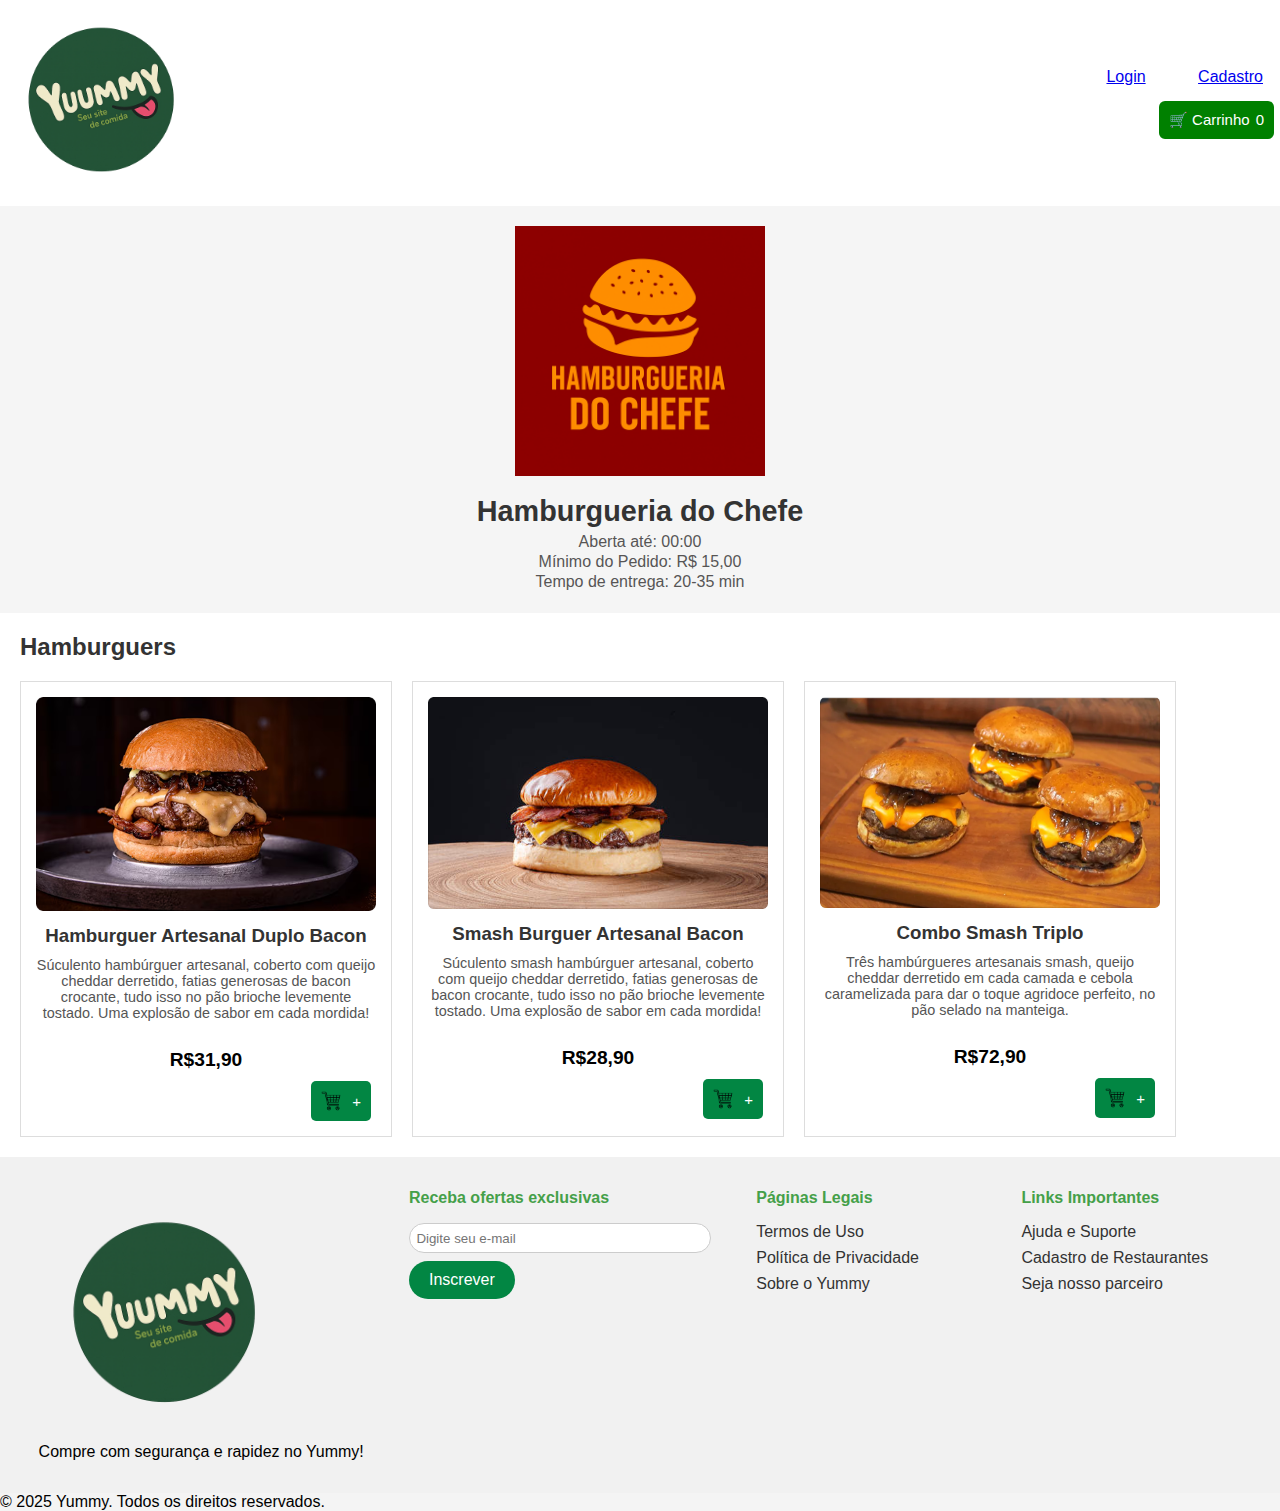
<file: src/Restaurantes/HamburgueriaDoChefe/index.html>
<!DOCTYPE html>
<html lang="pt-BR">
<head>
  <meta charset="UTF-8">
  <meta name="viewport" content="width=device-width, initial-scale=1.0">
  <title>Hamburgueria do Chefe| Yummy</title>
  <link rel="stylesheet" href="style.css">
</head>
<body>
  <header>
    <div class="header-container">
      <div class="logo">
        <img src="logo.png" alt="Yummy Logo">
      </div>
      <div class="header-actions">
        <a href="../../formularios/login/index.html" class="btn-login">Login</a>
        <a href="../../formularios/cadastro/index.html" class="btn-cadastro">Cadastro</a>
        <button class="btn-carrinho" onclick="abrirCarrinho()">
          🛒 Carrinho <span id="contador-carrinho">0</span>
        </button>
      </div>
    </div>
  </header>

  <div id="carrinhoAba" class="carrinho-lateral">
    <button id="fecharCarrinho" class="btn">X</button>
    <h3>Seu Carrinho</h3>
    <ul id="itensCarrinho"></ul>
    <p class="entrega-msg">Taxa de entrega: R$ 5,00</p>
    <p><strong>Total:</strong> R$ <span id="totalCarrinho">0.00</span></p>
    <button class="btn-ir-pagamento" onclick="irParaPagamento()">
      Próximo<img src="seta.png" alt="Seta" style="width: 18px; margin-left: 8px;">
    </button>
  </div>

  <section class="restaurant-banner">
  <div class="restaurant-logo">
    <img src="hamburgueriaLogo.png" alt="Logo Pizzaria do Seu Zé">
  </div>

  <div class="restaurant-details">
    <h1>Hamburgueria do Chefe</h1>
    <p>Aberta até: 00:00</p>
    <p>Mínimo do Pedido: R$ 15,00</p>
    <p>Tempo de entrega: 20-35 min</p>
  </div>
</section>

    <section class="menu">
      <h2>Hamburguers</h2>
      <div class="menu-items">
        <div class="menu-item">
          <img src="chefe-burger.jpg" alt="Hamburguer Artesanal Duplo Bacon">
          <h3>Hamburguer Artesanal Duplo Bacon</h3>
          <p>Súculento hambúrguer artesanal, coberto com queijo cheddar derretido,
           fatias generosas de bacon crocante, tudo isso no pão brioche levemente tostado. 
           Uma explosão de sabor em cada mordida!</p>
           <br>
          <span>R$31,90</span>
          <button onclick="adicionarAoCarrinho('Hamburguer Artesanal Duplo Bacon', 31.90)" class="btn-carrinho">
            <img src="cart.png" alt="Icone Carrinho"> +
          </button>
        </div>

        <div class="menu-item">
          <img src="chefe-burguer-smash.jpg" alt="Smash Burguer">
          <h3>Smash Burguer Artesanal Bacon</h3>
          <p>Súculento smash hambúrguer artesanal, coberto com queijo cheddar derretido,
           fatias generosas de bacon crocante, tudo isso no pão brioche levemente tostado.
            Uma explosão de sabor em cada mordida!</p>
            <br>
          <span>R$28,90</span>
          <button onclick="adicionarAoCarrinho('BSmash Burguer Artesanal Bacon', 25.90)" class="btn-carrinho">
            <img src="cart.png" alt="Icone Carrinho"> +
          </button>
        </div>
        <div class="menu-item">
          <img src="chefe-burguer-trio.png" alt="Combo Smash Triplo">
          <h3>Combo Smash Triplo</h3>
          <p>Três hambúrgueres artesanais smash, queijo cheddar derretido em cada camada e cebola caramelizada 
          para dar o toque agridoce perfeito, no pão selado na manteiga.</p>
          <br>
          <span>R$72,90</span>
          <button onclick="adicionarAoCarrinho('Combo Smash Triplo', 72.90)" class="btn-carrinho">
            <img src="cart.png" alt="Icone Carrinho"> +
          </button>
        </div>
      </div>
    </section>
  </main>

  <footer class="footer" id="informacoes">
    <div class="footer-col">
      <img src="logo.png" alt="Yummy Logo">
      <p>Compre com segurança e rapidez no Yummy!</p>
    </div>
    <div class="footer-col">
      <h4>Receba ofertas exclusivas</h4>
      <input type="email" placeholder="Digite seu e-mail">
      <button class="btn verde" onclick="inscreverNewsletter()">Inscrever</button>
    </div>
    <div class="footer-col">
      <h4>Páginas Legais</h4>
      <ul>
        <li><a href="#">Termos de Uso</a></li>
        <li><a href="#">Política de Privacidade</a></li>
        <li><a href="#">Sobre o Yummy</a></li>
      </ul>
    </div>
    <div class="footer-col">
      <h4>Links Importantes</h4>
      <ul>
        <li><a href="#">Ajuda e Suporte</a></li>
        <li><a href="#">Cadastro de Restaurantes</a></li>
        <li><a href="#">Seja nosso parceiro</a></li>
      </ul>
    </div>
  </footer>

  <div class="bottom-bar">
    &copy; 2025 Yummy. Todos os direitos reservados.
  </div>

  <script src="script.js"></script>
</body>
</html>
</file>
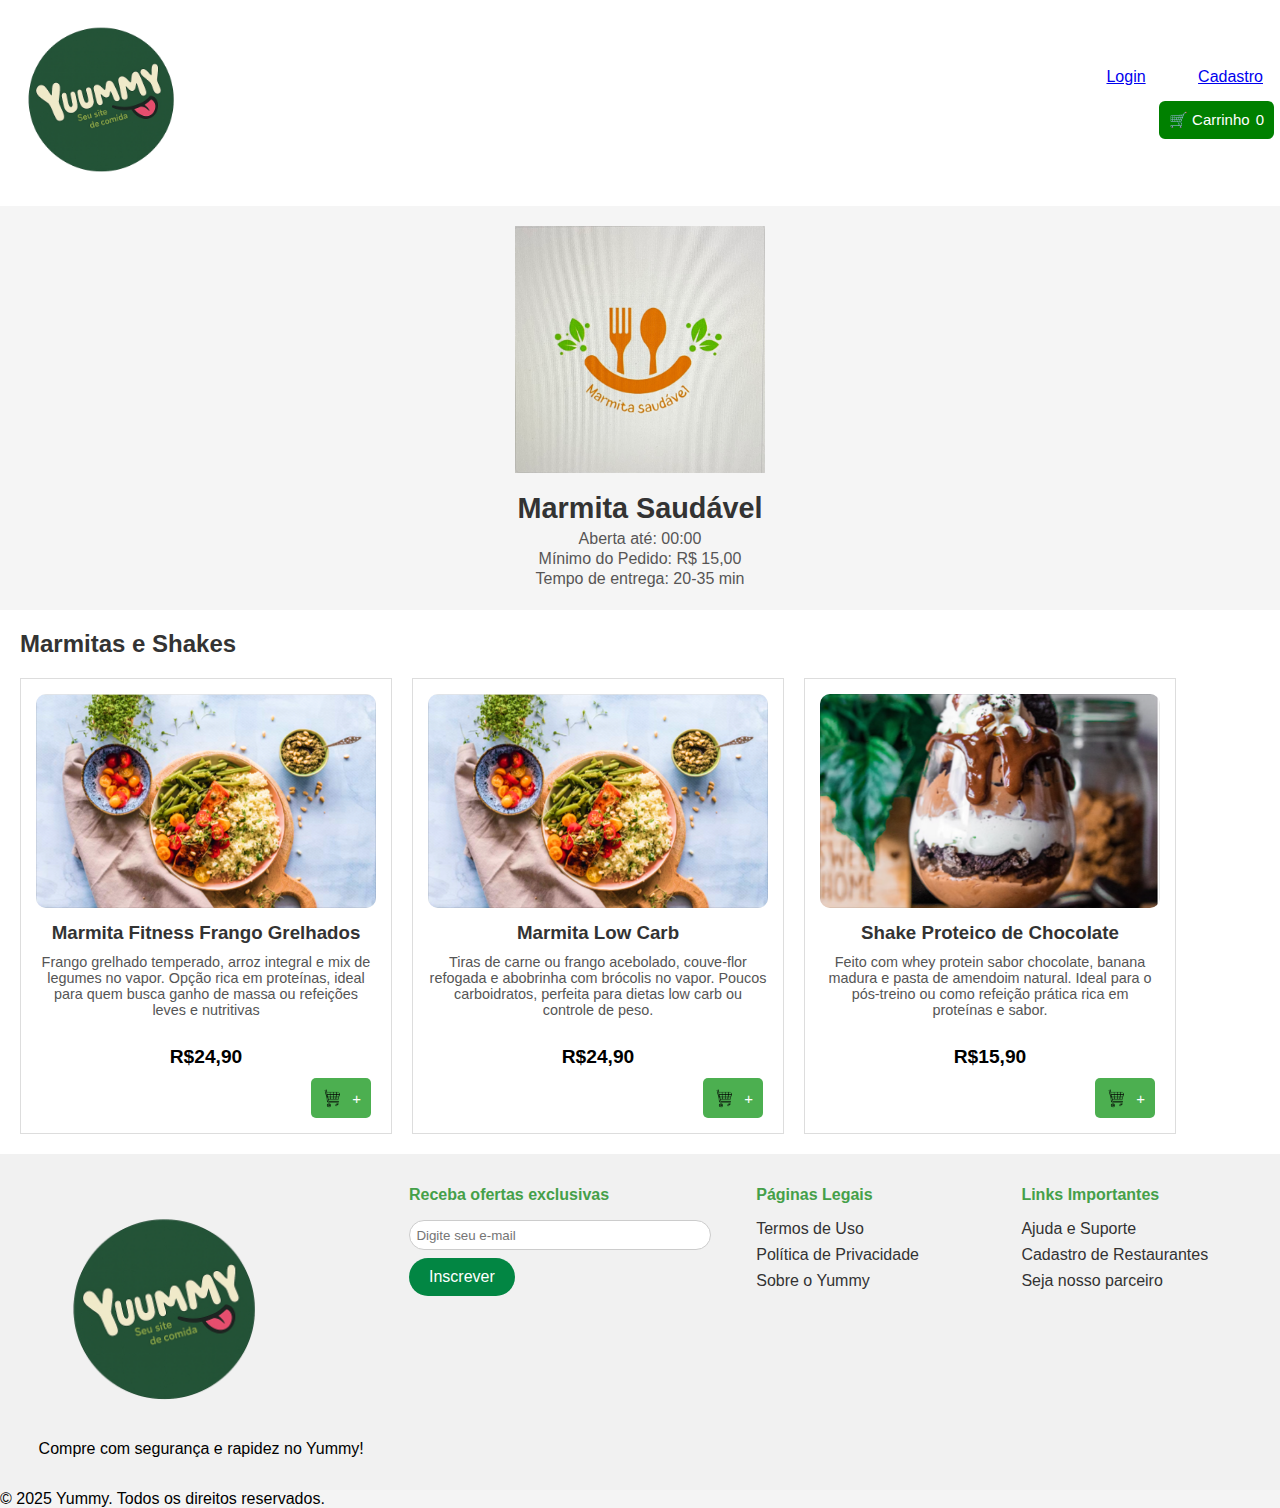
<file: src/Restaurantes/MarmitaSaudável/index.html>
<!DOCTYPE html>
<html lang="pt-BR">
<head>
  <meta charset="UTF-8">
  <meta name="viewport" content="width=device-width, initial-scale=1.0">
  <title>Marmita Saudável| Yummy</title>
  <link rel="stylesheet" href="style.css">
</head>
<body>
  <header>
    <div class="header-container">
      <div class="logo">
        <img src="logo.png" alt="Yummy Logo">
      </div>
      <div class="header-actions">
        <a href="../../formularios/login/index.html" class="btn-login">Login</a>
        <a href="../../formularios/cadastro/index.html" class="btn-cadastro">Cadastro</a>
        <button class="btn-carrinho" onclick="abrirCarrinho()">
          🛒 Carrinho <span id="contador-carrinho">0</span>
        </button>
      </div>
    </div>
  </header>

  <div id="carrinhoAba" class="carrinho-lateral">
    <button id="fecharCarrinho" class="btn">X</button>
    <h3>Seu Carrinho</h3>
    <ul id="itensCarrinho"></ul>
    <p class="entrega-msg">Taxa de entrega: R$ 5,00</p>
    <p><strong>Total:</strong> R$ <span id="totalCarrinho">0.00</span></p>
    <button class="btn-ir-pagamento" onclick="irParaPagamento()">
      Próximo<img src="seta.png" alt="Seta" style="width: 18px; margin-left: 8px;">
    </button>
  </div>

  <section class="restaurant-banner">
  <div class="restaurant-logo">
    <img src="logoMarmitaSaudavel.jpg" alt="Logo Pizzaria do Seu Zé">
  </div>

  <div class="restaurant-details">
    <h1>Marmita Saudável</h1>
    <p>Aberta até: 00:00</p>
    <p>Mínimo do Pedido: R$ 15,00</p>
    <p>Tempo de entrega: 20-35 min</p>
  </div>
</section>

    <section class="menu">
      <h2>Marmitas e Shakes</h2>
      <div class="menu-items">
        <div class="menu-item">
          <img src="marmita-fit-low-carb.jpg" alt="Marmita Fit">
          <h3>Marmita Fitness Frango Grelhados</h3>
          <p>Frango grelhado temperado, arroz integral e mix de legumes no vapor.
            Opção rica em proteínas, ideal para quem busca ganho de massa ou refeições leves e nutritivas</p>
            <br>
        <span class="preco">R$24,90</span>
        <button onclick="adicionarAoCarrinho('Marmita Fitness Frango Grelhado', 24.90)" class="btn-carrinho">
        <img src="cart.png" alt="Icone Carrinho" /> + 
          </button>
        </div>

        <div class="menu-item">
          <img src="marmita-fit-low-carb.jpg" alt="Marmita Fit">
          <h3>Marmita Low Carb</h3>
           <p>Tiras de carne ou frango acebolado, couve-flor refogada e abobrinha com brócolis no vapor.
            Poucos carboidratos, perfeita para dietas low carb ou controle de peso.</p>
            <br>
        <span class="preco">R$24,90</span>
        <button onclick="adicionarAoCarrinho('Marmita Low Carb', 24.90)" class="btn-carrinho">
        <img src="cart.png" alt="Icone Carrinho" /> + 
          </button>
        </div>

        <div class="menu-item">
          <img src="marmita-fit-shake.png" alt="Marmita Fit">
          <h3>Shake Proteico de Chocolate </h3>
          <p>Feito com whey protein sabor chocolate, banana madura e pasta de amendoim natural.
          Ideal para o pós-treino ou como refeição prática rica em proteínas e sabor.</p>
          <br>
        <span class="preco">R$15,90</span>
        <button onclick="adicionarAoCarrinho('Shake Proteico de Chocolate', 15.90)" class="btn-carrinho">
        <img src="cart.png" alt="Icone Carrinho" /> + 
          </button>
        </div>
      </div>
    </section>
  </main>

  <footer class="footer" id="informacoes">
    <div class="footer-col">
      <img src="logo.png" alt="Yummy Logo">
      <p>Compre com segurança e rapidez no Yummy!</p>
    </div>
    <div class="footer-col">
      <h4>Receba ofertas exclusivas</h4>
      <input type="email" placeholder="Digite seu e-mail">
      <button class="btn verde" onclick="inscreverNewsletter()">Inscrever</button>
    </div>
    <div class="footer-col">
      <h4>Páginas Legais</h4>
      <ul>
        <li><a href="#">Termos de Uso</a></li>
        <li><a href="#">Política de Privacidade</a></li>
        <li><a href="#">Sobre o Yummy</a></li>
      </ul>
    </div>
    <div class="footer-col">
      <h4>Links Importantes</h4>
      <ul>
        <li><a href="#">Ajuda e Suporte</a></li>
        <li><a href="#">Cadastro de Restaurantes</a></li>
        <li><a href="#">Seja nosso parceiro</a></li>
      </ul>
    </div>
  </footer>

  <div class="bottom-bar">
    &copy; 2025 Yummy. Todos os direitos reservados.
  </div>

  <script src="script.js"></script>
</body>
</html>
</file>
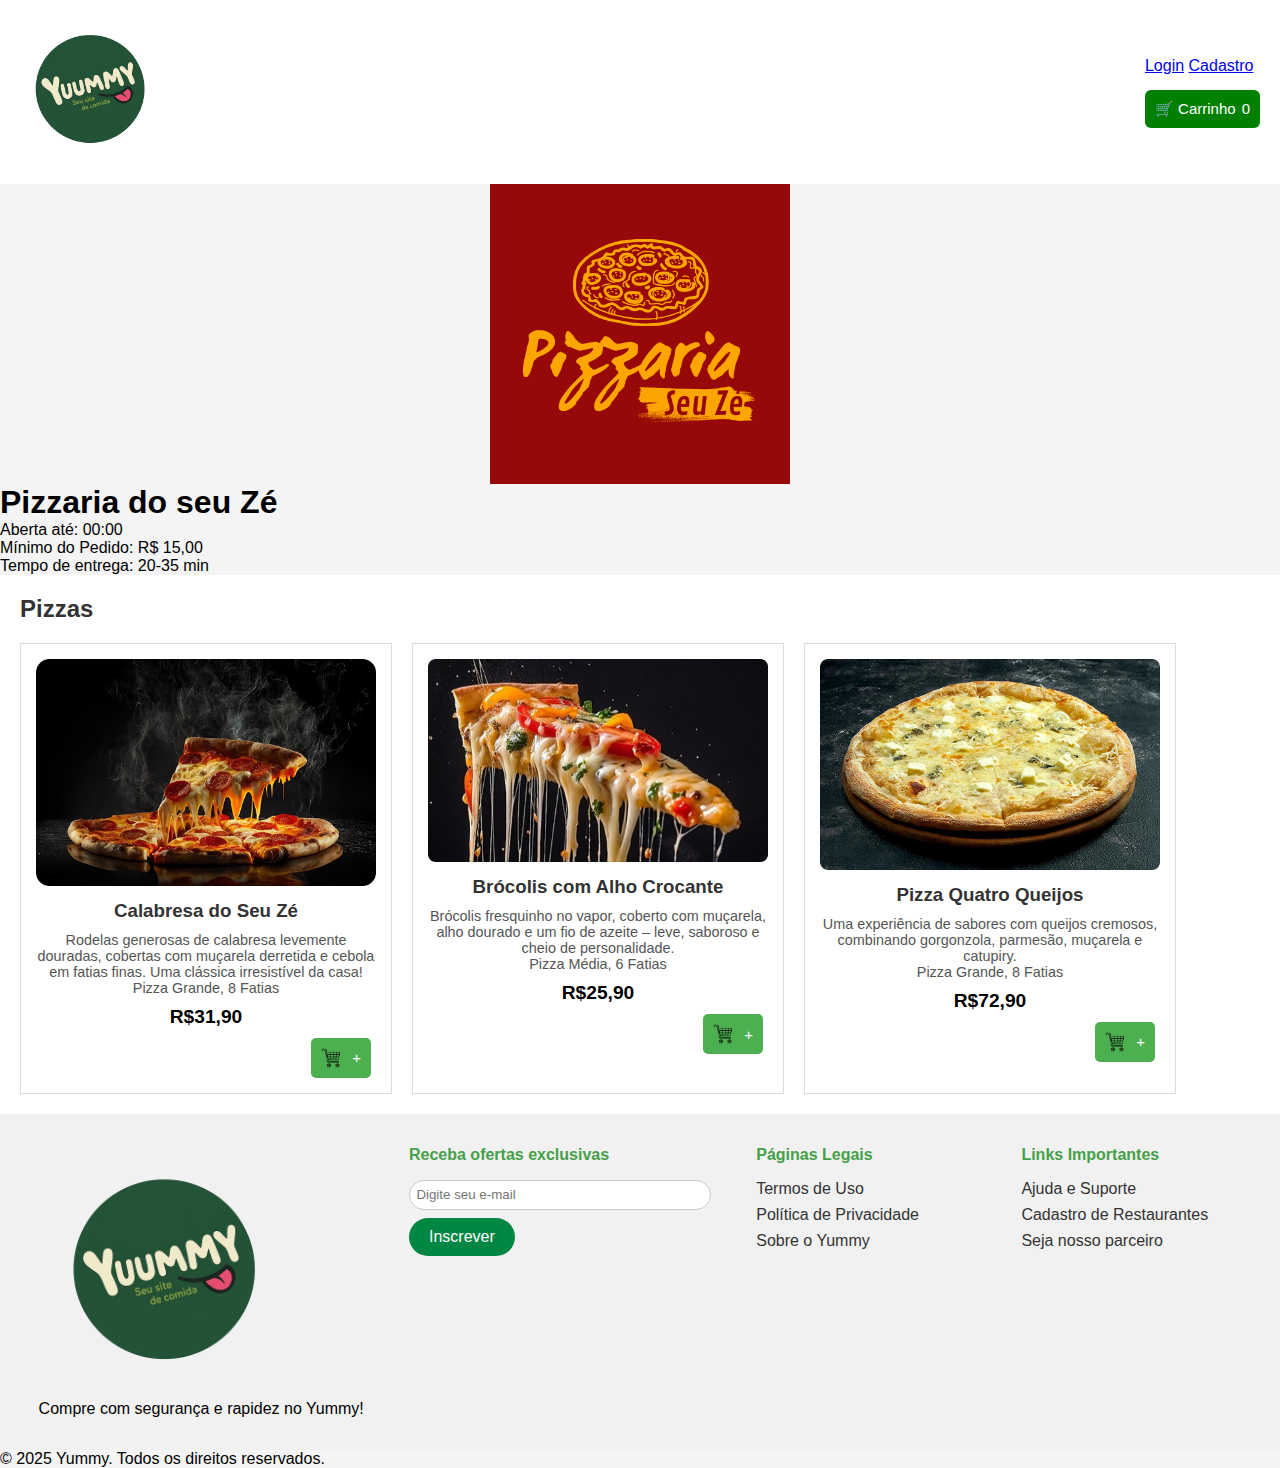
<file: src/Restaurantes/PizzariaDoSeuZe/index.html>
<!DOCTYPE html>
<html lang="pt-BR">
<head>
  <meta charset="UTF-8">
  <meta name="viewport" content="width=device-width, initial-scale=1.0">
  <title>Pizzaria do Seu Zé | Yummy</title>
  <link rel="stylesheet" href="style.css">
</head>
<body>
  <header>
    <div class="header-container">
      <div class="logo">
        <img src="logo.png" alt="Yummy Logo">
      </div>
      <div class="header-actions">
        <a href="../../formularios/login/index.html" class="btn-login">Login</a>
        <a href="../../formularios/cadastro/index.html" class="btn-cadastro">Cadastro</a>
        <button class="btn-carrinho" onclick="abrirCarrinho()">
          🛒 Carrinho <span id="contador-carrinho">0</span>
        </button>
      </div>
    </div>
  </header>

  <div id="carrinhoAba" class="carrinho-lateral">
    <button id="fecharCarrinho" class="btn">X</button>
    <h3>Seu Carrinho</h3>
    <ul id="itensCarrinho"></ul>
    <p class="entrega-msg">Taxa de entrega: R$ 5,00</p>
    <p><strong>Total:</strong> R$ <span id="totalCarrinho">0.00</span></p>
    <button class="btn-ir-pagamento" onclick="irParaPagamento()">
      Próximo<img src="seta.png" alt="Seta" style="width: 18px; margin-left: 8px;">
    </button>
  </div>

  <section class="restaurant-banner">
  <div class="restaurant-logo">
    <img src="logoZe.png" alt="Logo Pizzaria do Seu Zé">
  </div>

  <div class="restaurant-details">
    <h1>Pizzaria do seu Zé</h1>
    <p>Aberta até: 00:00</p>
    <p>Mínimo do Pedido: R$ 15,00</p>
    <p>Tempo de entrega: 20-35 min</p>
  </div>
</section>

    <section class="menu">
      <h2>Pizzas</h2>
      <div class="menu-items">
        <div class="menu-item">
          <img src="pizzaria-do-ze-calabresa.jpg" alt="Pizza Calabresa">
          <h3>Calabresa do Seu Zé</h3>
          <p>Rodelas generosas de calabresa levemente douradas, cobertas com muçarela derretida e cebola em fatias finas. Uma clássica irresistível da casa!</p>
          <p>Pizza Grande, 8 Fatias</p>
          <span>R$31,90</span>
          <button onclick="adicionarAoCarrinho('Calabresa do Seu Zé', 31.90)" class="btn-carrinho">
            <img src="cart.png" alt="Icone Carrinho"> +
          </button>
        </div>
        <div class="menu-item">
          <img src="pizzaria-do-ze-brocolis.jpg" alt="Pizza Brócolis">
          <h3>Brócolis com Alho Crocante</h3>
          <p>Brócolis fresquinho no vapor, coberto com muçarela, alho dourado e um fio de azeite – leve, saboroso e cheio de personalidade.</p>
          <p>Pizza Média, 6 Fatias</p>
          <span>R$25,90</span>
          <button onclick="adicionarAoCarrinho('Brócolis com Alho Crocante', 25.90)" class="btn-carrinho">
            <img src="cart.png" alt="Icone Carrinho"> +
          </button>
        </div>
        <div class="menu-item">
          <img src="pizzaria-do-ze-4queijos.png" alt="Pizza Quatro Queijos">
          <h3>Pizza Quatro Queijos</h3>
          <p>Uma experiência de sabores com queijos cremosos, combinando gorgonzola, parmesão, muçarela e catupiry.</p>
          <p>Pizza Grande, 8 Fatias</p>
          <span>R$72,90</span>
          <button onclick="adicionarAoCarrinho('Pizza Quatro Queijos', 72.90)" class="btn-carrinho">
            <img src="cart.png" alt="Icone Carrinho"> +
          </button>
        </div>
      </div>
    </section>
  </main>

  <footer class="footer" id="informacoes">
    <div class="footer-col">
      <img src="logo.png" alt="Yummy Logo">
      <p>Compre com segurança e rapidez no Yummy!</p>
    </div>
    <div class="footer-col">
      <h4>Receba ofertas exclusivas</h4>
      <input type="email" placeholder="Digite seu e-mail">
      <button class="btn verde" onclick="inscreverNewsletter()">Inscrever</button>
    </div>
    <div class="footer-col">
      <h4>Páginas Legais</h4>
      <ul>
        <li><a href="#">Termos de Uso</a></li>
        <li><a href="#">Política de Privacidade</a></li>
        <li><a href="#">Sobre o Yummy</a></li>
      </ul>
    </div>
    <div class="footer-col">
      <h4>Links Importantes</h4>
      <ul>
        <li><a href="#">Ajuda e Suporte</a></li>
        <li><a href="#">Cadastro de Restaurantes</a></li>
        <li><a href="#">Seja nosso parceiro</a></li>
      </ul>
    </div>
  </footer>

  <div class="bottom-bar">
    &copy; 2025 Yummy. Todos os direitos reservados.
  </div>

  <script src="script.js"></script>
</body>
</html>
</file>
<file: src/Pagamento/style.css>
* {
  box-sizing: border-box;
  font-family: Arial, sans-serif;
}

body {
  margin: 0;
  padding: 20px;
  background-color: #f8f9fc;
}

h1 {
  text-align: center;
  margin-bottom: 30px;
}

.checkout-container {
  max-width: 1000px;
  margin: auto;
}

.checkout-content {
  display: flex;
  gap: 20px;
  margin-bottom: 40px;
}

.entrega, .resumo {
  background: #fff;
  padding: 20px;
  border-radius: 10px;
  flex: 1;
  box-shadow: 0 0 10px rgba(0,0,0,0.05);
}

.entrega input {
  display: block;
  width: 100%;
  padding: 10px;
  margin-top: 10px;
  margin-bottom: 15px;
  border-radius: 5px;
  border: 1px solid #ccc;
}

.resumo .item {
  display: flex;
  justify-content: space-between;
  margin: 10px 0;
}

.total span {
  color: green;
  font-weight: bold;
}

.pagamento {
  background: #fff;
  padding: 20px;
  border-radius: 10px;
  box-shadow: 0 0 10px rgba(0,0,0,0.05);
}

.opcoes {
  display: flex;
  gap: 10px;
  margin: 10px 0;
}

.tab {
  flex: 1;
  padding: 10px;
  border: 1px solid #ccc;
  background: #f1f1f1;
  border-radius: 6px;
  cursor: pointer;
}

.tab.selecionado {
  border: 2px solid green;
  background-color: #e4fbe4;
}

.pix-area {
  text-align: center;
  margin-top: 20px;
}

.qr {
  width: 100px;
  margin-bottom: 10px;
  
}

.codigo-pix {
  display: block;
  background-color: #eee;
  padding: 10px;
  margin: 10px 0;
  border-radius: 6px;
  word-break: break-all;
}

.copiar {
  background-color: green;
  color: white;
  border: none;
  padding: 10px 20px;
  border-radius: 6px;
  cursor: pointer;
}

.btn-finalizar{
  background-color: green;
  color: white;
  border: none;
  padding: 10px 20px;
  border-radius: 6px;
  cursor: pointer;
}

.opcoes {
  display: flex;
  gap: 10px;
  margin: 10px 0;
}

.tab {
  flex: 1;
  padding: 10px;
  border: 1px solid #ccc;
  background: #f1f1f1;
  border-radius: 6px;
  cursor: pointer;
  transition: 0.3s;
}

.tab.ativo {
  border: 2px solid green;
  background-color: #e4fbe4;
  font-weight: bold;
}

.pagamento-info {
  margin-top: 20px;
  background: #fdfdfd;
  padding: 20px;
  border-radius: 10px;
  box-shadow: 0 0 5px rgba(0,0,0,0.05);
}

.pagamento-info input {
  display: block;
  width: 100%;
  margin: 10px 0;
  padding: 8px;
  border-radius: 6px;
  border: 1px solid #ccc;
}

.btn-enviar{
  background-color: green;
  color: white;
  border: none;
  padding: 10px 20px;
  border-radius: 6px;
  cursor: pointer;
}
</file>
<file: Front A3/formularios/cadastro/style.css>
body {
  display: flex;
  justify-content: center;
  align-items: center;
  height: 100vh;
  background-color: #f4f4f4;
  font-family: 'Inter', sans-serif;
}

.form-box {
  background: white;
  padding: 2rem;
  border-radius: 12px;
  box-shadow: 0 0 10px rgba(0,0,0,0.1);
  width: 100%;
  max-width: 400px;
}

.form-box h2 {
  margin-bottom: 1rem;
  color: #028643;
}

.form-box label {
  display: block;
  margin-bottom: 0.3rem;
  font-weight: bold;
}

.form-box input {
  width: 100%;
  padding: 0.6rem;
  margin-bottom: 1rem;
  border: 1px solid #ccc;
  border-radius: 6px;
}

.form-box button {
  width: 100%;
  background-color: #028643;
  color: white;
  border: none;
  padding: 0.75rem;
  font-weight: bold;
  border-radius: 6px;
  cursor: pointer;
}

.form-box .extra {
  text-align: center;
  margin-top: 1rem;
}

.form-box .extra a {
  color: #028643;
  text-decoration: none;
}
</file>
<file: Front A3/formularios/login/style.css>
body {
  display: flex;
  justify-content: center;
  align-items: center;
  height: 100vh;
  background-color: #f4f4f4;
  font-family: 'Inter', sans-serif;
}

.form-box {
  background: white;
  padding: 2rem;
  border-radius: 12px;
  box-shadow: 0 0 10px rgba(0,0,0,0.1);
  width: 100%;
  max-width: 400px;
}

.form-box h2 {
  margin-bottom: 1rem;
  color: #028643;
}

.form-box label {
  display: block;
  margin-bottom: 0.3rem;
  font-weight: bold;
}

.form-box input {
  width: 100%;
  padding: 0.6rem;
  margin-bottom: 1rem;
  border: 1px solid #ccc;
  border-radius: 6px;
}

.form-box button {
  width: 100%;
  background-color: #028643;
  color: white;
  border: none;
  padding: 0.75rem;
  font-weight: bold;
  border-radius: 6px;
  cursor: pointer;
}

.form-box .extra {
  text-align: center;
  margin-top: 1rem;
}

.form-box .extra a {
  color: #028643;
  text-decoration: none;
}
</file>
<file: src/formularios/cadastro/style.css>
body {
  display: flex;
  justify-content: center;
  align-items: center;
  height: 100vh;
  background-color: #f4f4f4;
  font-family: 'Inter', sans-serif;
}

.form-box {
  background: white;
  padding: 2rem;
  border-radius: 12px;
  box-shadow: 0 0 10px rgba(0,0,0,0.1);
  width: 100%;
  max-width: 400px;
}

.form-box h2 {
  margin-bottom: 1rem;
  color: #028643;
}

.form-box label {
  display: block;
  margin-bottom: 0.3rem;
  font-weight: bold;
}

.form-box input {
  width: 100%;
  padding: 0.6rem;
  margin-bottom: 1rem;
  border: 1px solid #ccc;
  border-radius: 6px;
}

.form-box button {
  width: 100%;
  background-color: #028643;
  color: white;
  border: none;
  padding: 0.75rem;
  font-weight: bold;
  border-radius: 6px;
  cursor: pointer;
}

.form-box .extra {
  text-align: center;
  margin-top: 1rem;
}

.form-box .extra a {
  color: #028643;
  text-decoration: none;
}
</file>
<file: src/formularios/Esqueci/style.css>
body {
  display: flex;
  justify-content: center;
  align-items: center;
  height: 100vh;
  background-color: #f4f4f4;
  font-family: 'Inter', sans-serif;
}

.form-box {
  background: white;
  padding: 2rem;
  border-radius: 12px;
  box-shadow: 0 0 10px rgba(0,0,0,0.1);
  width: 100%;
  max-width: 400px;
}

.form-box h2 {
  margin-bottom: 1rem;
  color: #028643;
}

.form-box label {
  display: block;
  margin-bottom: 0.3rem;
  font-weight: bold;
}

.form-box input {
  width: 100%;
  padding: 0.6rem;
  margin-bottom: 1rem;
  border: 1px solid #ccc;
  border-radius: 6px;
}

.form-box button {
  width: 100%;
  background-color: #028643;
  color: white;
  border: none;
  padding: 0.75rem;
  font-weight: bold;
  border-radius: 6px;
  cursor: pointer;
}

.form-box .extra {
  text-align: center;
  margin-top: 1rem;
}

.form-box .extra a {
  color: #028643;
  text-decoration: none;
}
</file>
<file: src/Restaurantes/HamburgueriaDoChefe/style.css>
* {
  margin: 0;
  padding: 0;
  box-sizing: border-box;
}

body {
  font-family: Arial, sans-serif;
  background-color: #f4f4f4;
}

/* Cabeçalho */
header {
  background-color: #ffffff;
  padding: 1px;
}

.header-container {
  display: flex;
  justify-content: space-between;
  align-items: center;
}

.header-container .logo img {
  width: 200px;
}

header nav ul {
  display: flex;
  gap: 15px;
}

header nav ul li {
  list-style: none;
}

header nav ul li a {
  color: white;
  text-decoration: none;
  font-weight: bold;
}

header .login-cadastro a {
  color: white;
  margin-left: 15px;
  text-decoration: none;
}

/* Seção Restaurante */
.restaurant-banner {
  background-color: #f5f5f5;
  padding: 20px 10px;
  text-align: center;
}

.restaurant-logo img {
  max-width: 250px;
  height: auto;
  margin-bottom: 15px;
}

.restaurant-details {
  color: #333;
}

.restaurant-details h1 {
  font-size: 1.8em;
  margin-bottom: 5px;
}

.restaurant-details p {
  margin: 2px 0;
  color: #575555;
}

/* Menu */
.menu {
  padding: 20px;
  background-color: white;
}

.menu h2 {
  font-size: 1.5em;
  color: #333;
  margin-bottom: 20px;
}

.menu-items {
  display: flex;
  gap: 20px;
}

.menu-item {
  background-color: #fff;
  border: 1px solid #ddd;
  padding: 15px;
  width: 30%;
  text-align: center;
}

.menu-item img {
  width: 100%;
  height: auto;
}

.menu-item h3 {
  color: #333;
  margin: 10px 0;
}

.menu-item p {
  color: #555;
  font-size: 0.9em;
}

.menu-item span {
  font-size: 1.2em;
  font-weight: bold;
  margin-top: 10px;
  display: block;
}

.menu-item button {
  background-color:#028643;
  color: white;
  padding: 10px;
  border: none;
  border-radius: 5px;
  cursor: pointer;
  margin-top: 10px;
}

.menu-item button:hover {
  background-color: #028643;
}

.menu-item img[alt="Icone Carrinho"] {
  width: 20px; /* Ajuste conforme o tamanho desejado */
  height: auto; /* Mantém a proporção da imagem */
  vertical-align: middle; /* Alinha a imagem verticalmente com o texto ao lado */
  margin-right: 5px; /* Ajuste o espaço entre a imagem e o texto */
  
}

/* Carrinho */
.cart {
  background-color: #fff;
  padding: 20px;
  margin-top: 20px;
}

 .btn-login {
    margin-left: 1rem;
    padding: 0.5rem 1rem;
    border: none;
    border-radius: 6px;
    cursor: pointer;
  }

  .btn-cadastro{
    margin-left: 1rem;
    padding: 0.5rem 1rem;
    border: none;
    border-radius: 6px;
    cursor: pointer;
  }
.btn-carrinho {
  display: flex;
  align-items: center;
  gap: 6px;
  background-color: green;
  color: white;
  border: none;
  padding: 10px;
  border-radius: 6px;
  cursor: pointer;
  margin-top: 15px;
  font-size: 15px;
  margin-left: auto;
  margin-right: 5px;
  z-index: 2;
}

.btn-ir-pagamento{
  display: flex;
  align-items: center;
  gap: 6px;
  background-color: green;
  color: white;
  border: none;
  padding: 10px;
  border-radius: 6px;
  cursor: pointer;
  margin-top: 15px;
  font-size: 15px;
  margin: 15px auto 0 auto;
  z-index: 2;
  justify-content: flex-end
}
.btn-carrinho img {
  width: 18px;
.cart h2 {
  font-size: 1.5em;
  margin-bottom: 20px;
}

.cart-details {
  margin-bottom: 20px;
}

.cart-item {
  display: flex;
  justify-content: space-between;
  padding: 10px 0;
}

.cart-item span {
  font-weight: bold;
}

.cart-total {
  font-size: 1.2em;
  font-weight: bold;
  margin-top: 20px;
}

.cart-total p {
  margin-bottom: 10px;
}
}
 /* Footer */
  .footer {
    background-color: #f1f1f1;
    display: flex;
    justify-content: space-around;
    flex-wrap: wrap;
    padding: 2rem;
    gap: 2rem;
  }

  .footer img {
  width: 250px; /* Ajusta o tamanho da logo no rodapé */
  height: auto; /* Mantém a proporção */
  
}
  .footer-col {
    min-width: 220px;
  }
  
  .footer-col h4 {
    margin-bottom: 1rem;
    font-size: 1rem;
    color: #45a049;
  }
  
  .footer-col ul {
    list-style: none;
  }
  
  .footer-col ul li {
    margin-bottom: 0.5rem;
  }
  
  .footer-col ul li a {
    text-decoration: none;
    color: #333;
  }
  
  .footer input[type="email"] {
    padding: 0.4rem;
    width: 100%;
    margin-bottom: 0.5rem;
    border-radius: 20px;
    border: 1px solid #ccc;
  }
    footer .footer-col .btn.verde {
    background-color: #4CAF50; 
    color: white; 
    padding: 10px 20px; /* Espaçamento interno do botão */
    border: none; 
    border-radius: 20px; 
    cursor: pointer; /* Mostra um cursor de mão quando passa por cima */
    font-size: 16px; /* Tamanho da fonte */
    background-color: #028643;
    transition:  0.3s ease; /* Efeito de transição ao passar o mouse */
  }

    .carrinho-lateral {
    position: fixed;
    top: 0;
    right: -100%;
    width: 320px;
    height: 100%;
    background: #fff;
    box-shadow: -2px 0 10px rgba(0, 0, 0, 0.2);
    padding: 1rem;
    transition: right 0.3s ease;
    z-index: 1000;
  }
  
  .carrinho-lateral.aberto {
    right: 0;
  }
  
  .carrinho-lateral ul {
    list-style: none;
    padding-left: 0;
    margin-top: 1rem;
    max-height: 60vh;
    overflow-y: auto;
  }
  
  .carrinho-lateral li {
    display: flex;
    justify-content: space-between;
    margin-bottom: 10px;
    border-bottom: 1px solid #eee;
    padding-bottom: 5px;
  }
  .entrega-msg {
    font-size: 0.95rem;
    color: #555;
    margin-top: 10px;
    margin-bottom: 10px;
  }
  .card-nome a {
    text-decoration: none;
    color: inherit;
    font-weight: bold;
  }
  
  .card-nome a:hover {
    text-decoration: underline;
    color: #028643; /* ou a cor verde do seu tema */
  }
</file>
<file: Front A3/style.css>
/* Reset e base */
* {
    margin: 0;
    padding: 0;
    box-sizing: border-box;
    font-family: 'Inter', sans-serif;
  }
  
  body {
    background-color: #fff;
    color: #333;
    line-height: 1.6;
    
  }
  
  .container {
    max-width: 1200px;
    height: 30px;
    margin: 0 auto;
    padding-top: 60px;
    display: flex;
    justify-content: space-between;
    align-items: center;
  }
  
.logo img {
  width: 150px; /* Ajuste o tamanho da logo conforme necessário */
  height: auto; /* Mantém a proporção */
  
}

  /* Header */
  header {
    background-color: #ffffff;
    box-shadow: 0 2px 8px rgba(0,0,0,0.1);
    padding: 2;
    position: relative; /* Relativo para não interferir na logo */
    z-index: 1; /* Garante que o header não sobreponha a logo */
    margin-top: 0px; /* Aumente a distância para que o conteúdo não sobreponha a logo */
  }
  
  header nav ul {
    display: flex;
    gap: 2rem;
    list-style: none
    
  }
  
  header nav a {
    text-decoration: none;
    color: #333;
    font-weight: 600;
  }
  
  .header-actions .btn {
    margin-left: 1rem;
    padding: 0.5rem 1rem;
    border: none;
    border-radius: 6px;
    cursor: pointer;
    
  }
  
  .btn.verde {
    background-color: #028643;
    color: #fff;
    font-weight: bold;
  }
  
  .btn.adicionar {
    background-color: #028643;
    color: #fff;
    padding: 0.4rem 0.8rem;
    border: none;
    border-radius: 5px;
    font-size: 0.9rem;
    cursor: pointer;
  }
  
  /* Hero */
  .hero {
    display: flex;
    justify-content: space-between;
    align-items: center;
    padding: 2rem;
    background-color: #ffffff;
  }
  
  .hero-content {
    max-width: 600px;
  }
  
  .hero-content h1 {
    font-size: 2.5rem;
    margin-bottom: 1rem;
  }
  
  .hero-content .highlight {
    color: #00C569;
  }
  
  .hero-content p {
    font-size: 1.1rem;
    margin-bottom: 1.5rem;
  }
  
  .hero-img img {
    max-width: 500px;
    border-radius: 12px;
  }
  
  /* Ofertas */
  .ofertas {
    padding: 2rem;
    background-color: #fff;
  }
  
  .ofertas h2 {
    margin-bottom: 1rem;
  }
  
  .carrossel {
    display: flex;
    gap: 1rem;
    overflow-x: auto;
  }
  
  .oferta {
  overflow: hidden;
  min-width: 60px;
  border: 1px solid #eee;
  border-radius: 8px;
  position: relative;
  flex: 1 1 300px; /* Faz os cards se adaptarem ao tamanho do container */
}

  
  .oferta img {
  width: 100%; /* Garante que a imagem ocupe 100% da largura do card */
  height: 250px; /* Define uma altura fixa para todas as imagens */
  object-fit: cover; /* Faz com que a imagem ocupe o espaço sem deformar */
  border-radius: 8px; /* Se você tiver bordas arredondadas nos cards */
  transition: transform 0.6s ease;
}


.oferta:hover img {
  transform: scale(1.08);
  cursor: pointer;}

.titulo-oferta {
  color: #03081F;
  text-align: center;
  font-weight: bold;
}

  .tag {
    position: absolute;
    top: 8px;
    left: 8px;
    background-color: #03081F;
    color: #fff;
    padding: 2px 6px;
    border-radius: 4px;
    font-size: 0.8rem;
  }

  .btn-carrinho {
  display: flex;
  align-items: center;
  gap: 6px;
  background-color: green;
  color: white;
  border: none;
  padding: 10px;
  border-radius: 6px;
  cursor: pointer;
  margin-top: 15px;
  font-size: 15px;
  margin-left: auto;
  margin-right: 5px;
  z-index: 2;
}

.btn-carrinho img {
  width: 18px;
}


@media (max-width: 600px) {
  .ofertas {
    flex-direction: column;
    align-items: center;
  }

  header {
    flex-direction: column;
    align-items: flex-start;
  }

  nav {
    display: flex;
    flex-wrap: wrap;
    gap: 10px;
  }}
  
  /* Categorias */
  .categorias {
    padding: 2rem;
    background-color: #f9f9f9;
  }
  
  .categorias-grid {
    display: grid;
    grid-template-columns: repeat(auto-fit, minmax(120px, 1fr));
    gap: 1rem;
    text-align: center;
    margin-top: 1rem;
    overflow: hidden;
  }
  
  .categoria img {
    transition: transform 0.5s ease;
    width: 200px;
    margin-bottom: 0.5rem;
  }
  .categoria:hover img {
      transform: scale(1.05);
      cursor: pointer;
  }
  
  /* Restaurantes */
  .restaurantes {
    padding: 2rem;
  }
  
  .restaurantes-grid {
    display: grid;
    grid-template-columns: repeat(auto-fit, minmax(280px, 1fr));
    gap: 2rem;
    margin-top: 1rem;
  }
  
  .card {
    border: 1px solid #eee;
    border-radius: 10px;
    overflow: hidden;
    background-color: #fff;
    padding-bottom: 1rem;
  }
  
 .card-img {
  position: relative;
  width: 100%;
  height: 180px;
  overflow: hidden;
  border-radius: 12px;
}

.card-img img {
  width: 100%;
  height: 100%;
  object-fit: cover;
}

  
  .card-nome {
    position: absolute;
    bottom: 8px;
    left: 8px;
    background-color: rgba(255, 255, 255, 0.6);
    color: #000000;
    padding: 4px 8px;
    border-radius: 4px;
    font-size: 0.85rem;
  }
  
  .card p {
    padding: 0 1rem;
    margin-top: 0.5rem;
    font-size: 0.95rem;
  }
  
  .card .preco {
    display: block;
    padding: 0 1rem;
    margin: 0.5rem 0;
    font-weight: bold;
  }
  
  /* Footer */
  .footer {
    background-color: #f1f1f1;
    display: flex;
    justify-content: space-around;
    flex-wrap: wrap;
    padding: 2rem;
    gap: 2rem;
  }

  .footer img {
  width: 250px; /* Ajusta o tamanho da logo no rodapé */
  height: auto; /* Mantém a proporção */
  
}
  .footer-col {
    min-width: 220px;
  }
  
  .footer-col h4 {
    margin-bottom: 1rem;
    font-size: 1rem;
  }
  
  .footer-col ul {
    list-style: none;
  }
  
  .footer-col ul li {
    margin-bottom: 0.5rem;
  }
  
  .footer-col ul li a {
    text-decoration: none;
    color: #333;
  }
  
  .footer input[type="email"] {
    padding: 0.4rem;
    width: 100%;
    margin-bottom: 0.5rem;
    border-radius: 5px;
    border: 1px solid #ccc;
  }
  
  .bottom-bar {
    text-align: center;
    padding: 1rem;
    background-color: #e0e0e0;
    font-size: 0.85rem;
    color: #555;
  }
  .carrinho-lateral {
    position: fixed;
    top: 0;
    right: -100%;
    width: 320px;
    height: 100%;
    background: #fff;
    box-shadow: -2px 0 10px rgba(0, 0, 0, 0.2);
    padding: 1rem;
    transition: right 0.3s ease;
    z-index: 1000;
  }
  
  .carrinho-lateral.aberto {
    right: 0;
  }
  
  .carrinho-lateral ul {
    list-style: none;
    padding-left: 0;
    margin-top: 1rem;
    max-height: 60vh;
    overflow-y: auto;
  }
  
  .carrinho-lateral li {
    display: flex;
    justify-content: space-between;
    margin-bottom: 10px;
    border-bottom: 1px solid #eee;
    padding-bottom: 5px;
  }
  .entrega-msg {
    font-size: 0.95rem;
    color: #555;
    margin-top: 10px;
    margin-bottom: 10px;
  }
  .card-nome a {
    text-decoration: none;
    color: inherit;
    font-weight: bold;
  }
  
  .card-nome a:hover {
    text-decoration: underline;
    color: #028643; /* ou a cor verde do seu tema */
  }
</file>
<file: src/style.css>
/* Reset e base */
* {
    margin: 0;
    padding: 0;
    box-sizing: border-box;
    font-family: 'Inter', sans-serif;
  }
  
  body {
    background-color: #fff;
    color: #333;
    line-height: 1.6;
    
  }
  
  .container {
    max-width: 1200px;
    height: 30px;
    margin: 0 auto;
    padding-top: 60px;
    display: flex;
    justify-content: space-between;
    align-items: center;
  }
  
.logo img {
  width: 150px; 
  height: auto; 
  
}
  /* Header */
  header {
    background-color: #ffffff;
    box-shadow: 0 2px 8px rgba(0,0,0,0.1);
    padding: 2;
    position: relative; 
    z-index: 1; 
    margin-top: 0px; 
  }
  
  header nav ul {
    display: flex;
    gap: 2rem;
    list-style: none
    
  }
  
  header nav a {
    text-decoration: none;
    color: #333;
    font-weight: 600;
  }
  
  .header-actions .btn {
    margin-left: 1rem;
    padding: 0.5rem 1rem;
    border: none;
    border-radius: 6px;
    cursor: pointer;
    
  }
  
  .btn.verde {
    background-color: #028643;
    color: #fff;
    font-weight: bold;
  }
  
  .btn.adicionar {
    background-color: #028643;
    color: #fff;
    padding: 0.4rem 0.8rem;
    border: none;
    border-radius: 5px;
    font-size: 0.9rem;
    cursor: pointer;
  }
  
  /* Hero */
  .hero {
    display: flex;
    justify-content: space-between;
    align-items: center;
    padding: 2rem;
    background-color: #ffffff;
  }
  
  .hero-content {
    max-width: 600px;
  }
  
  .hero-content h1 {
    font-size: 2.5rem;
    margin-bottom: 1rem;
  }
  
  .hero-content .highlight {
    color: #00C569;
  }
  
  .hero-content p {
    font-size: 1.1rem;
    margin-bottom: 1.5rem;
  }
  
  .hero-img img {
    max-width: 500px;
    border-radius: 12px;
  }
  
  /* Ofertas */
  .ofertas {
    padding: 2rem;
    background-color: #fff;
  }
  
  .ofertas h2 {
    margin-bottom: 1rem;
  }
  
  .carrossel {
    display: flex;
    gap: 1rem;
    overflow-x: auto;
  }
  
  .oferta {
  overflow: hidden;
  min-width: 60px;
  border: 1px solid #eee;
  border-radius: 8px;
  position: relative;
  flex: 1 1 300px; 
}

  
  .oferta img {
  width: 100%; 
  height: 250px; 
  object-fit: cover; 
  border-radius: 8px; 
  transition: transform 0.6s ease;
}


.oferta:hover img {
  transform: scale(1.08);
  cursor: pointer;}

.titulo-oferta {
  color: #03081F;
  text-align: center;
  font-weight: bold;
}

  .tag {
    position: absolute;
    top: 8px;
    left: 8px;
    background-color: #03081F;
    color: #fff;
    padding: 2px 6px;
    border-radius: 4px;
    font-size: 0.8rem;
  }

  .btn-carrinho {
  display: flex;
  align-items: center;
  gap: 6px;
  background-color: green;
  color: white;
  border: none;
  padding: 10px;
  border-radius: 6px;
  cursor: pointer;
  margin-top: 15px;
  font-size: 15px;
  margin-left: auto;
  margin-right: 5px;
  z-index: 2;
}

.btn-carrinho img {
  width: 18px;
}

.btn-ir-pagamento{
  display: flex;
  align-items: center;
  gap: 6px;
  background-color: green;
  color: white;
  border: none;
  padding: 10px;
  border-radius: 6px;
  cursor: pointer;
  margin-top: 15px;
  font-size: 15px;
  margin: 15px auto 0 auto;
  z-index: 2;
  justify-content: flex-end
}

@media (max-width: 600px) {
  .ofertas {
    flex-direction: column;
    align-items: center;
  }

  header {
    flex-direction: column;
    align-items: flex-start;
  }

  nav {
    display: flex;
    flex-wrap: wrap;
    gap: 10px;
  }}
  
  /* Categorias */
  .categorias {
    padding: 2rem;
    background-color: #f9f9f9;
  }
  
  .categorias-grid {
    display: grid;
    grid-template-columns: repeat(auto-fit, minmax(120px, 1fr));
    gap: 1rem;
    text-align: center;
    margin-top: 1rem;
    overflow: hidden;
  }
  
  .categoria img {
    transition: transform 0.5s ease;
    width: 200px;
    margin-bottom: 0.5rem;
  }
  .categoria:hover img {
      transform: scale(1.05);
      cursor: pointer;
  }
  
  /* Restaurantes */
  .restaurantes {
    padding: 2rem;
  }
  
  .restaurantes-grid {
    display: grid;
    grid-template-columns: repeat(auto-fit, minmax(280px, 1fr));
    gap: 2rem;
    margin-top: 1rem;
  }
  
  .card {
    border: 1px solid #eee;
    border-radius: 10px;
    overflow: hidden;
    background-color: #fff;
    padding-bottom: 1rem;
  }
  
 .card-img {
  position: relative;
  width: 100%;
  height: 180px;
  overflow: hidden;
  border-radius: 12px;
}

.card-img img {
  width: 100%;
  height: 100%;
  object-fit: cover;
}

  .card-nome {
    position: absolute;
    bottom: 8px;
    left: 8px;
    background-color: rgba(255, 255, 255, 0.6);
    color: #000000;
    padding: 4px 8px;
    border-radius: 4px;
    font-size: 0.85rem;
  }
  
  .card p {
    padding: 0 1rem;
    margin-top: 0.5rem;
    font-size: 0.95rem;
  }
  
  .card .preco {
    display: block;
    padding: 0 1rem;
    margin: 0.5rem 0;
    font-weight: bold;
  }
  
  
  .footer {
    background-color: #f1f1f1;
    display: flex;
    justify-content: space-around;
    flex-wrap: wrap;
    padding: 2rem;
    gap: 2rem;
  }

  .footer img {
  width: 250px; 
  height: auto; 
  
}
  .footer-col {
    min-width: 220px;
  }
  
  .footer-col h4 {
    margin-bottom: 1rem;
    font-size: 1rem;
  }
  
  .footer-col ul {
    list-style: none;
  }
  
  .footer-col ul li {
    margin-bottom: 0.5rem;
  }
  
  .footer-col ul li a {
    text-decoration: none;
    color: #333;
  }
  
  .footer input[type="email"] {
    padding: 0.4rem;
    width: 100%;
    margin-bottom: 0.5rem;
    border-radius: 5px;
    border: 1px solid #ccc;
  }
  
  .bottom-bar {
    text-align: center;
    padding: 1rem;
    background-color: #e0e0e0;
    font-size: 0.85rem;
    color: #555;
  }
  .carrinho-lateral {
    position: fixed;
    top: 0;
    right: -100%;
    width: 320px;
    height: 100%;
    background: #fff;
    box-shadow: -2px 0 10px rgba(0, 0, 0, 0.2);
    padding: 1rem;
    transition: right 0.3s ease;
    z-index: 1000;
  }
  
  .carrinho-lateral.aberto {
    right: 0;
  }
  
  .carrinho-lateral ul {
    list-style: none;
    padding-left: 0;
    margin-top: 1rem;
    max-height: 60vh;
    overflow-y: auto;
  }
  
  .carrinho-lateral li {
    display: flex;
    justify-content: space-between;
    margin-bottom: 10px;
    border-bottom: 1px solid #eee;
    padding-bottom: 5px;
  }
  .entrega-msg {
    font-size: 0.95rem;
    color: #555;
    margin-top: 10px;
    margin-bottom: 10px;
  }
  .card-nome a {
    text-decoration: none;
    color: inherit;
    font-weight: bold;
  }
  
  .card-nome a:hover {
    text-decoration: underline;
    color: #028643; 
  }
</file>
<file: Front A3/Restaurantes/PizzariaDoSeuZe/style.css>
/* Reset básico */
* {
  margin: 0;
  padding: 0;
  box-sizing: border-box;
}

body {
  font-family: Arial, sans-serif;
  background-color: #f4f4f4;
}

/* Cabeçalho */
header {
  background-color: #ffffff;
  padding: 15px;
}

.header-container {
  display: flex;
  justify-content: space-between;
  align-items: center;
}

.header-container .logo img {
  width: 120px;
}

header nav ul {
  display: flex;
  gap: 15px;
}

header nav ul li {
  list-style: none;
}

header nav ul li a {
  color: white;
  text-decoration: none;
  font-weight: bold;
}

header .login-cadastro a {
  color: white;
  margin-left: 15px;
  text-decoration: none;
}

/* Seção Restaurante */
.restaurant-info {
  display: flex;
  align-items: center; /* Alinha verticalmente os itens */
  justify-content: space-between; /* Alinha horizontalmente */
  padding: 20px;
}


.restaurant-info .restaurant-details {
  max-width: 50%;
  text-align: center;
  justify-content: center;
  
}

.restaurant-info h1 {
  font-size: 2em;
  color: #333;
}

.restaurant-info p {
  color: #777;
}

.restaurant-logo {
  display: flex;
  justify-content: center; /* Alinha horizontalmente */
  align-items: center; /* Alinha verticalmente */
  height: 100%; /* Certifique-se de que o contêiner tenha altura */
}
.restaurant-logo img {
  width: 300px;  /* Ajuste conforme necessário */
  height: auto; 
  justify-content: center; /* Mantém a proporção da imagem */
  align-items: center;
}

/* Menu */
.menu {
  padding: 20px;
  background-color: white;
}

.menu h2 {
  font-size: 1.5em;
  color: #333;
  margin-bottom: 20px;
}

.menu-items {
  display: flex;
  gap: 20px;
}

.menu-item {
  background-color: #fff;
  border: 1px solid #ddd;
  padding: 15px;
  width: 30%;
  text-align: center;
}

.menu-item img {
  width: 100%;
  height: auto;
}

.menu-item h3 {
  color: #333;
  margin: 10px 0;
}

.menu-item p {
  color: #555;
  font-size: 0.9em;
}

.menu-item span {
  font-size: 1.2em;
  font-weight: bold;
  margin-top: 10px;
  display: block;
}

.menu-item button {
  background-color: #4CAF50;
  color: white;
  padding: 10px;
  border: none;
  border-radius: 5px;
  cursor: pointer;
  margin-top: 10px;
}

.menu-item button:hover {
  background-color: #45a049;
}

.menu-item img[alt="Icone Carrinho"] {
  width: 20px; /* Ajuste conforme o tamanho desejado */
  height: auto; /* Mantém a proporção da imagem */
  vertical-align: middle; /* Alinha a imagem verticalmente com o texto ao lado */
  margin-right: 5px; /* Ajuste o espaço entre a imagem e o texto */
  
}

/* Carrinho */
.cart {
  background-color: #fff;
  padding: 20px;
  margin-top: 20px;
}

.cart h2 {
  font-size: 1.5em;
  margin-bottom: 20px;
}

.cart-details {
  margin-bottom: 20px;
}

.cart-item {
  display: flex;
  justify-content: space-between;
  padding: 10px 0;
}

.cart-item span {
  font-weight: bold;
}

.cart-total {
  font-size: 1.2em;
  font-weight: bold;
  margin-top: 20px;
}

.cart-total p {
  margin-bottom: 10px;
}

 /* Footer */
  .footer {
    background-color: #f1f1f1;
    display: flex;
    justify-content: space-around;
    flex-wrap: wrap;
    padding: 2rem;
    gap: 2rem;
  }

  .footer img {
  width: 250px; /* Ajusta o tamanho da logo no rodapé */
  height: auto; /* Mantém a proporção */
  
}
  .footer-col {
    min-width: 220px;
  }
  
  .footer-col h4 {
    margin-bottom: 1rem;
    font-size: 1rem;
    color: #45a049;
  }
  
  .footer-col ul {
    list-style: none;
  }
  
  .footer-col ul li {
    margin-bottom: 0.5rem;
  }
  
  .footer-col ul li a {
    text-decoration: none;
    color: #333;
  }
  
  .footer input[type="email"] {
    padding: 0.4rem;
    width: 100%;
    margin-bottom: 0.5rem;
    border-radius: 20px;
    border: 1px solid #ccc;
  }
    footer .footer-col .btn.verde {
    background-color: #4CAF50; 
    color: white; 
    padding: 10px 20px; /* Espaçamento interno do botão */
    border: none; 
    border-radius: 20px; 
    cursor: pointer; /* Mostra um cursor de mão quando passa por cima */
    font-size: 16px; /* Tamanho da fonte */
    background-color: #028643;
    transition:  0.3s ease; /* Efeito de transição ao passar o mouse */}

    .carrinho-lateral {
    position: fixed;
    top: 0;
    right: -100%;
    width: 320px;
    height: 100%;
    background: #fff;
    box-shadow: -2px 0 10px rgba(0, 0, 0, 0.2);
    padding: 1rem;
    transition: right 0.3s ease;
    z-index: 1000;
  }
  
  .carrinho-lateral.aberto {
    right: 0;
  }
  
  .carrinho-lateral ul {
    list-style: none;
    padding-left: 0;
    margin-top: 1rem;
    max-height: 60vh;
    overflow-y: auto;
  }
  
  .carrinho-lateral li {
    display: flex;
    justify-content: space-between;
    margin-bottom: 10px;
    border-bottom: 1px solid #eee;
    padding-bottom: 5px;
  }
  .entrega-msg {
    font-size: 0.95rem;
    color: #555;
    margin-top: 10px;
    margin-bottom: 10px;
  }
  .card-nome a {
    text-decoration: none;
    color: inherit;
    font-weight: bold;
  }
  
  .card-nome a:hover {
    text-decoration: underline;
    color: #028643; /* ou a cor verde do seu tema */
  }
</file>
<file: src/Restaurantes/MarmitaSaudável/style.css>
/* Reset básico */
* {
  margin: 0;
  padding: 0;
  box-sizing: border-box;
}

body {
  font-family: Arial, sans-serif;
  background-color: #f4f4f4;
}

/* Cabeçalho */
header {
  background-color: #ffffff;
  padding: 1px;
}

.header-container {
  display: flex;
  justify-content: space-between;
  align-items: center;
}

.header-container .logo img {
  width: 200px;
}

header nav ul {
  display: flex;
  gap: 15px;
}

header nav ul li {
  list-style: none;
}

header nav ul li a {
  color: white;
  text-decoration: none;
  font-weight: bold;
}

header .login-cadastro a {
  color: white;
  margin-left: 15px;
  text-decoration: none;
}

/* Seção Restaurante */
.restaurant-banner {
  background-color: #f5f5f5;
  padding: 20px 10px;
  text-align: center;
}

.restaurant-logo img {
  max-width: 250px;
  height: auto;
  margin-bottom: 15px;
}

.restaurant-details {
  color: #333;
}

.restaurant-details h1 {
  font-size: 1.8em;
  margin-bottom: 5px;
}

.restaurant-details p {
  margin: 2px 0;
  color: #575555;
}

/* Menu */
.menu {
  padding: 20px;
  background-color: white;
}

.menu h2 {
  font-size: 1.5em;
  color: #333;
  margin-bottom: 20px;
}

.menu-items {
  display: flex;
  gap: 20px;
}

.menu-item {
  background-color: #fff;
  border: 1px solid #ddd;
  padding: 15px;
  width: 30%;
  text-align: center;
}

.menu-item img {
  width: 100%;
  height: auto;
  border-radius: 10px;
}

.menu-item h3 {
  color: #333;
  margin: 10px 0;
}

.menu-item p {
  color: #555;
  font-size: 0.9em;
}

.menu-item span {
  font-size: 1.2em;
  font-weight: bold;
  margin-top: 10px;
  display: block;
}

.menu-item button {
  background-color: #4CAF50;
  color: white;
  padding: 10px;
  border: none;
  border-radius: 5px;
  cursor: pointer;
  margin-top: 10px;
}

.menu-item button:hover {
  background-color: #45a049;
}

.menu-item img[alt="Icone Carrinho"] {
  width: 20px; /* Ajuste conforme o tamanho desejado */
  height: auto; /* Mantém a proporção da imagem */
  vertical-align: middle; /* Alinha a imagem verticalmente com o texto ao lado */
  margin-right: 5px; /* Ajuste o espaço entre a imagem e o texto */
  
}

/* Carrinho */
.cart {
  background-color: #fff;
  padding: 20px;
  margin-top: 20px;
}

 .btn-login {
    margin-left: 1rem;
    padding: 0.5rem 1rem;
    border: none;
    border-radius: 6px;
    cursor: pointer;
  }

  .btn-cadastro{
    margin-left: 1rem;
    padding: 0.5rem 1rem;
    border: none;
    border-radius: 6px;
    cursor: pointer;
  }
.btn-carrinho {
  display: flex;
  align-items: center;
  gap: 6px;
  background-color: green;
  color: white;
  border: none;
  padding: 10px;
  border-radius: 6px;
  cursor: pointer;
  margin-top: 15px;
  font-size: 15px;
  margin-left: auto;
  margin-right: 5px;
  z-index: 2;
}

.btn-ir-pagamento{
  display: flex;
  align-items: center;
  gap: 6px;
  background-color: green;
  color: white;
  border: none;
  padding: 10px;
  border-radius: 6px;
  cursor: pointer;
  margin-top: 15px;
  font-size: 15px;
  margin: 15px auto 0 auto;
  z-index: 2;
  justify-content: flex-end
}
.btn-carrinho img {
  width: 18px;
.cart h2 {
  font-size: 1.5em;
  margin-bottom: 20px;
}

.cart-details {
  margin-bottom: 20px;
}

.cart-item {
  display: flex;
  justify-content: space-between;
  padding: 10px 0;
}

.cart-item span {
  font-weight: bold;
}

.cart-total {
  font-size: 1.2em;
  font-weight: bold;
  margin-top: 20px;
}

.cart-total p {
  margin-bottom: 10px;
}
}
 /* Footer */
  .footer {
    background-color: #f1f1f1;
    display: flex;
    justify-content: space-around;
    flex-wrap: wrap;
    padding: 2rem;
    gap: 2rem;
  }

  .footer img {
  width: 250px; /* Ajusta o tamanho da logo no rodapé */
  height: auto; /* Mantém a proporção */
  
}
  .footer-col {
    min-width: 220px;
  }
  
  .footer-col h4 {
    margin-bottom: 1rem;
    font-size: 1rem;
    color: #45a049;
  }
  
  .footer-col ul {
    list-style: none;
  }
  
  .footer-col ul li {
    margin-bottom: 0.5rem;
  }
  
  .footer-col ul li a {
    text-decoration: none;
    color: #333;
  }
  
  .footer input[type="email"] {
    padding: 0.4rem;
    width: 100%;
    margin-bottom: 0.5rem;
    border-radius: 20px;
    border: 1px solid #ccc;
  }
    footer .footer-col .btn.verde {
    background-color: #4CAF50; 
    color: white; 
    padding: 10px 20px; /* Espaçamento interno do botão */
    border: none; 
    border-radius: 20px; 
    cursor: pointer; /* Mostra um cursor de mão quando passa por cima */
    font-size: 16px; /* Tamanho da fonte */
    background-color: #028643;
    transition:  0.3s ease; /* Efeito de transição ao passar o mouse */}

    .carrinho-lateral {
    position: fixed;
    top: 0;
    right: -100%;
    width: 320px;
    height: 100%;
    background: #fff;
    box-shadow: -2px 0 10px rgba(0, 0, 0, 0.2);
    padding: 1rem;
    transition: right 0.3s ease;
    z-index: 1000;
  }
  
  .carrinho-lateral.aberto {
    right: 0;
  }
  
  .carrinho-lateral ul {
    list-style: none;
    padding-left: 0;
    margin-top: 1rem;
    max-height: 60vh;
    overflow-y: auto;
  }
  
  .carrinho-lateral li {
    display: flex;
    justify-content: space-between;
    margin-bottom: 10px;
    border-bottom: 1px solid #eee;
    padding-bottom: 5px;
  }
  .entrega-msg {
    font-size: 0.95rem;
    color: #555;
    margin-top: 10px;
    margin-bottom: 10px;
  }
  .card-nome a {
    text-decoration: none;
    color: inherit;
    font-weight: bold;
  }
  
  .card-nome a:hover {
    text-decoration: underline;
    color: #028643; /* ou a cor verde do seu tema */
  }
</file>
<file: src/Restaurantes/PizzariaDoSeuZe/style.css>
/* Reset básico */
* {
  margin: 0;
  padding: 0;
  box-sizing: border-box;
}

body {
  font-family: Arial, sans-serif;
  background-color: #f4f4f4;
}

/* Cabeçalho */
header {
  background-color: #ffffff;
  padding: 15px;
}

.header-container {
  display: flex;
  justify-content: space-between;
  align-items: center;
}

.header-container .logo img {
  width: 150px;
}

header nav ul {
  display: flex;
  gap: 15px;
}

header nav ul li {
  list-style: none;
}

header nav ul li a {
  color: white;
  text-decoration: none;
  font-weight: bold;
}

header .login-cadastro a {
  color: white;
  margin-left: 15px;
  text-decoration: none;
}

/* Seção Restaurante */
.restaurant-info {
  display: flex;
  align-items: center; /* Alinha verticalmente os itens */
  justify-content: space-between; /* Alinha horizontalmente */
  padding: 20px;
}


.restaurant-info .restaurant-details {
  max-width: 50%;
  text-align: center;
  justify-content: center;
  
}

.restaurant-info h1 {
  font-size: 2em;
  color: #333;
}

.restaurant-info p {
  color: #777;
}

.restaurant-logo {
  display: flex;
  justify-content: center; /* Alinha horizontalmente */
  align-items: center; /* Alinha verticalmente */
  height: 100%; /* Certifique-se de que o contêiner tenha altura */
}
.restaurant-logo img {
  width: 300px;  /* Ajuste conforme necessário */
  height: auto; 
  justify-content: center; /* Mantém a proporção da imagem */
  align-items: center;
}

/* Menu */
.menu {
  padding: 20px;
  background-color: white;
}

.menu h2 {
  font-size: 1.5em;
  color: #333;
  margin-bottom: 20px;
}

.menu-items {
  display: flex;
  gap: 20px;
}

.menu-item {
  background-color: #fff;
  border: 1px solid #ddd;
  padding: 15px;
  width: 30%;
  text-align: center;
}

.menu-item img {
  width: 100%;
  height: auto;
}

.menu-item h3 {
  color: #333;
  margin: 10px 0;
}

.menu-item p {
  color: #555;
  font-size: 0.9em;
}

.menu-item span {
  font-size: 1.2em;
  font-weight: bold;
  margin-top: 10px;
  display: block;
}

.menu-item button {
  background-color: #4CAF50;
  color: white;
  padding: 10px;
  border: none;
  border-radius: 5px;
  cursor: pointer;
  margin-top: 10px;
}

.menu-item button:hover {
  background-color: #45a049;
}

.menu-item img[alt="Icone Carrinho"] {
  width: 20px; /* Ajuste conforme o tamanho desejado */
  height: auto; /* Mantém a proporção da imagem */
  vertical-align: middle; /* Alinha a imagem verticalmente com o texto ao lado */
  margin-right: 5px; /* Ajuste o espaço entre a imagem e o texto */
  
}

/* Carrinho */
.cart {
  background-color: #fff;
  padding: 20px;
  margin-top: 20px;
}


.btn-carrinho {
  display: flex;
  align-items: center;
  gap: 6px;
  background-color: green;
  color: white;
  border: none;
  padding: 10px;
  border-radius: 6px;
  cursor: pointer;
  margin-top: 15px;
  font-size: 15px;
  margin-left: auto;
  margin-right: 5px;
  z-index: 2;
}

.btn-ir-pagamento{
  display: flex;
  align-items: center;
  gap: 6px;
  background-color: green;
  color: white;
  border: none;
  padding: 10px;
  border-radius: 6px;
  cursor: pointer;
  margin-top: 15px;
  font-size: 15px;
  margin: 15px auto 0 auto;
  z-index: 2;
  justify-content: flex-end
}
.btn-carrinho img {
  width: 18px;
.cart h2 {
  font-size: 1.5em;
  margin-bottom: 20px;
}

.cart-details {
  margin-bottom: 20px;
}

.cart-item {
  display: flex;
  justify-content: space-between;
  padding: 10px 0;
}

.cart-item span {
  font-weight: bold;
}

.cart-total {
  font-size: 1.2em;
  font-weight: bold;
  margin-top: 20px;
}

.cart-total p {
  margin-bottom: 10px;
}
}
 /* Footer */
  .footer {
    background-color: #f1f1f1;
    display: flex;
    justify-content: space-around;
    flex-wrap: wrap;
    padding: 2rem;
    gap: 2rem;
  }

  .footer img {
  width: 250px; /* Ajusta o tamanho da logo no rodapé */
  height: auto; /* Mantém a proporção */
  
}
  .footer-col {
    min-width: 220px;
  }
  
  .footer-col h4 {
    margin-bottom: 1rem;
    font-size: 1rem;
    color: #45a049;
  }
  
  .footer-col ul {
    list-style: none;
  }
  
  .footer-col ul li {
    margin-bottom: 0.5rem;
  }
  
  .footer-col ul li a {
    text-decoration: none;
    color: #333;
  }
  
  .footer input[type="email"] {
    padding: 0.4rem;
    width: 100%;
    margin-bottom: 0.5rem;
    border-radius: 20px;
    border: 1px solid #ccc;
  }
    footer .footer-col .btn.verde {
    background-color: #4CAF50; 
    color: white; 
    padding: 10px 20px; /* Espaçamento interno do botão */
    border: none; 
    border-radius: 20px; 
    cursor: pointer; /* Mostra um cursor de mão quando passa por cima */
    font-size: 16px; /* Tamanho da fonte */
    background-color: #028643;
    transition:  0.3s ease; /* Efeito de transição ao passar o mouse */}

    .carrinho-lateral {
    position: fixed;
    top: 0;
    right: -100%;
    width: 320px;
    height: 100%;
    background: #fff;
    box-shadow: -2px 0 10px rgba(0, 0, 0, 0.2);
    padding: 1rem;
    transition: right 0.3s ease;
    z-index: 1000;
  }
  
  .carrinho-lateral.aberto {
    right: 0;
  }
  
  .carrinho-lateral ul {
    list-style: none;
    padding-left: 0;
    margin-top: 1rem;
    max-height: 60vh;
    overflow-y: auto;
  }
  
  .carrinho-lateral li {
    display: flex;
    justify-content: space-between;
    margin-bottom: 10px;
    border-bottom: 1px solid #eee;
    padding-bottom: 5px;
  }
  .entrega-msg {
    font-size: 0.95rem;
    color: #555;
    margin-top: 10px;
    margin-bottom: 10px;
  }
  .card-nome a {
    text-decoration: none;
    color: inherit;
    font-weight: bold;
  }
  
  .card-nome a:hover {
    text-decoration: underline;
    color: #028643; /* ou a cor verde do seu tema */
  }
</file>
